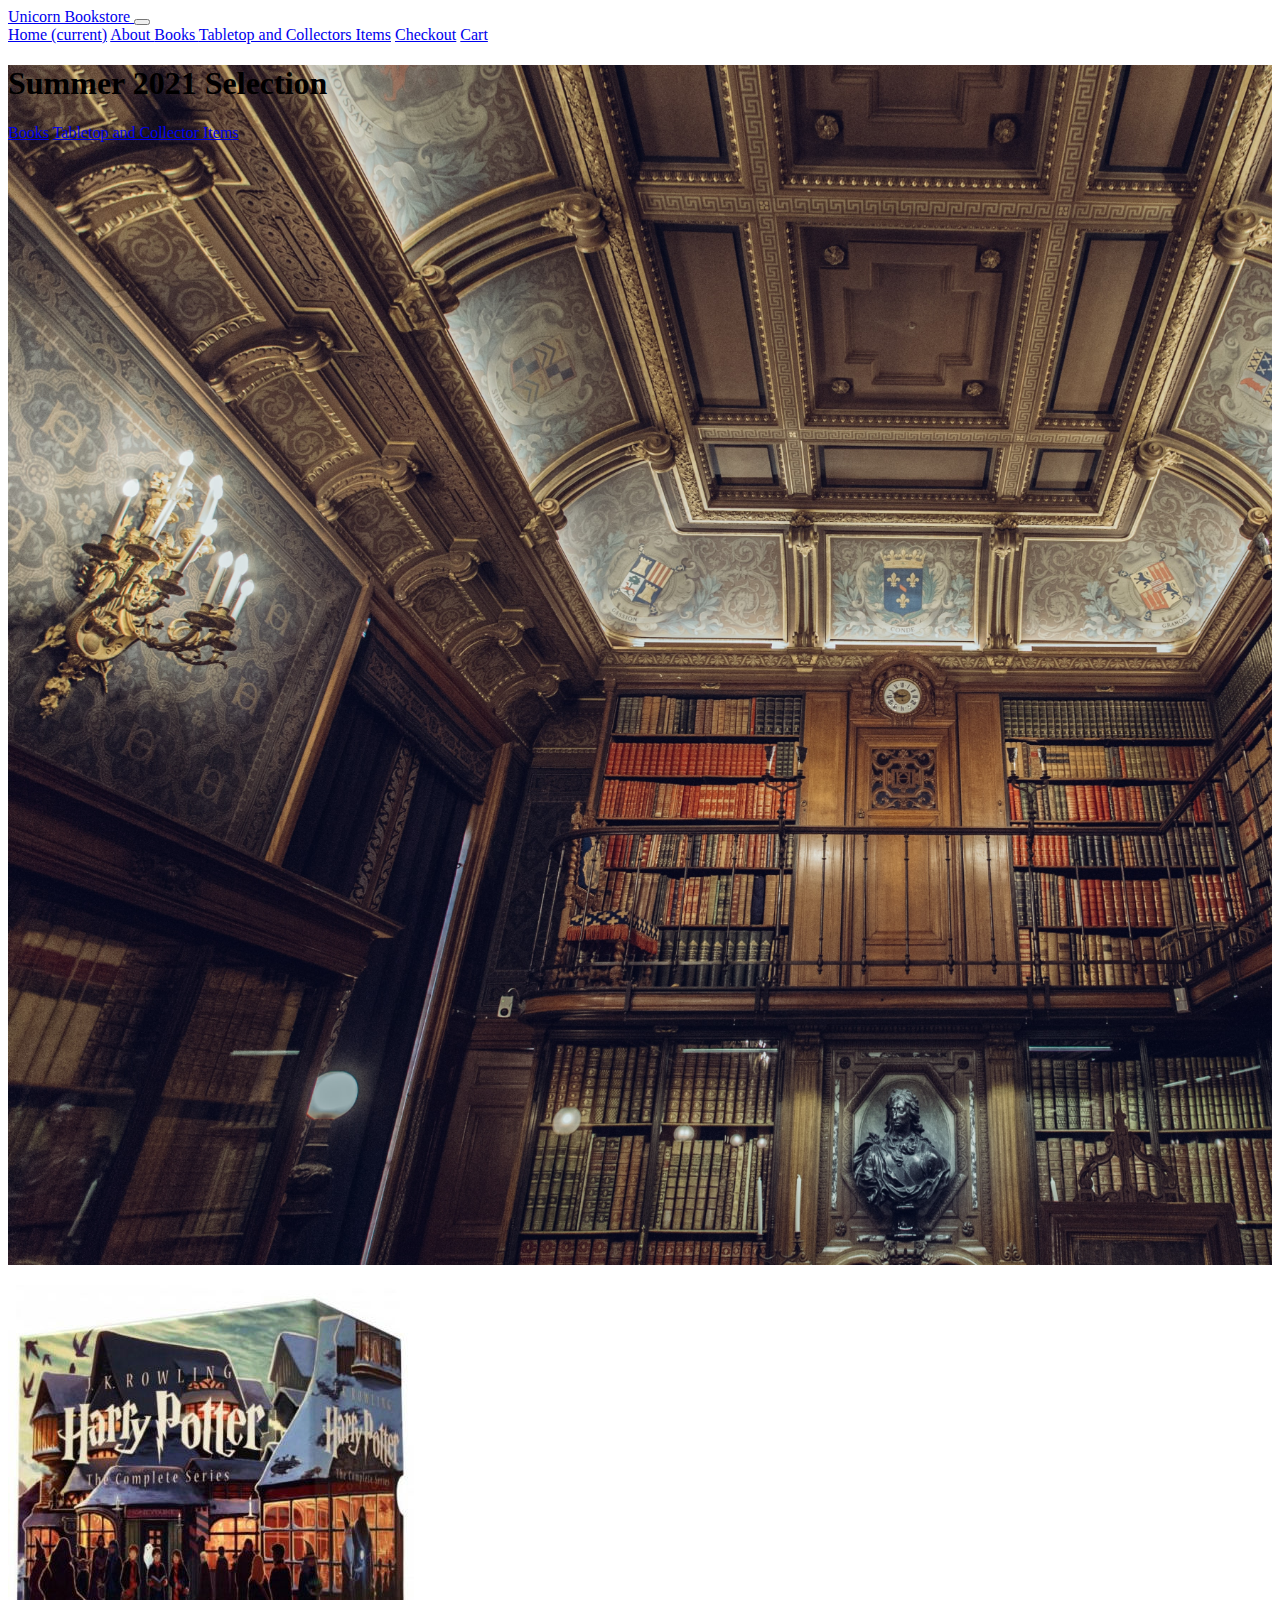
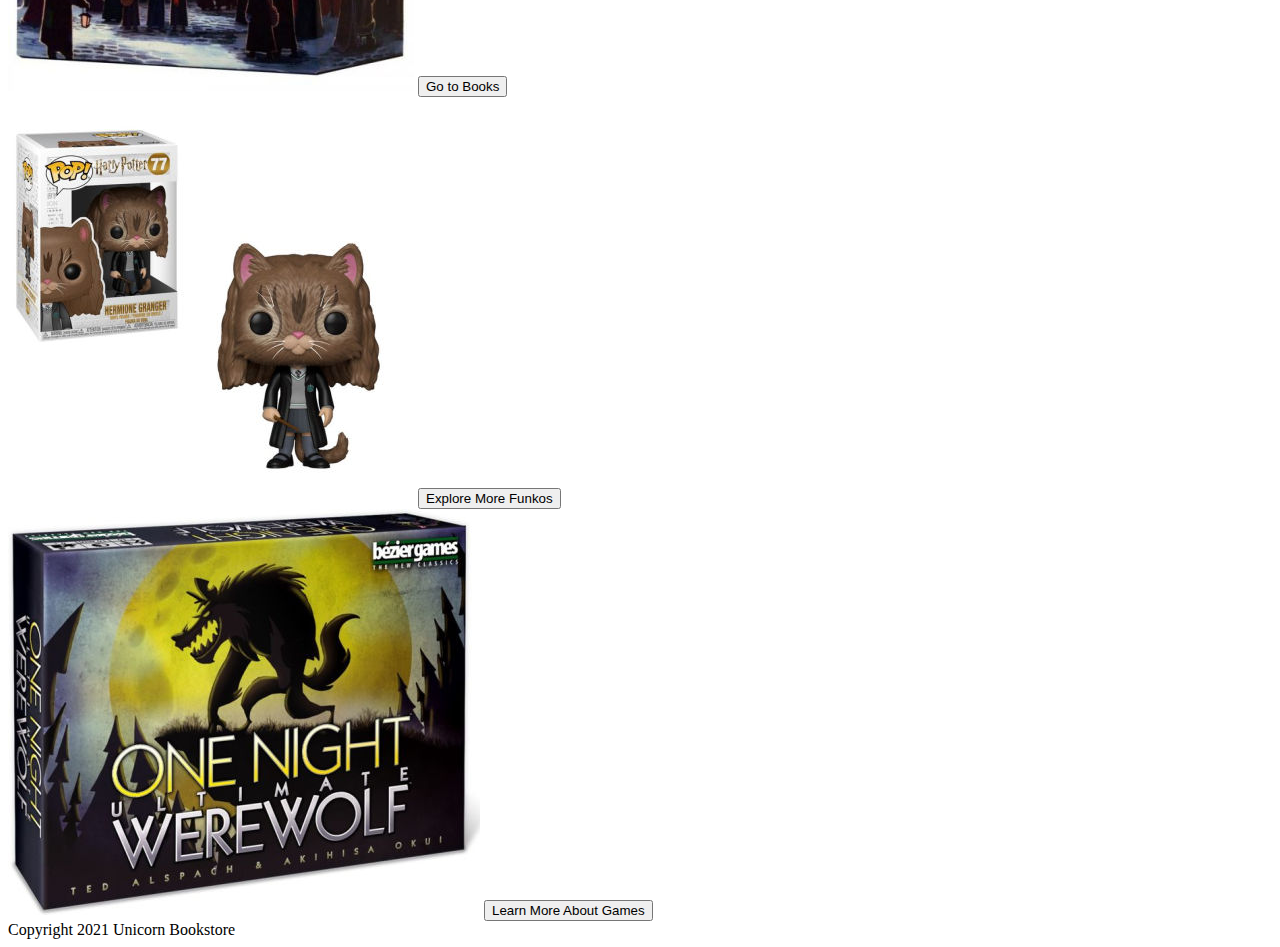
<file: index.html>
<!doctype html>
<html lang="en">
  <head>
    <!-- Required meta tags -->
    <meta charset="utf-8">
    <meta name="viewport" content="width=device-width, initial-scale=1, shrink-to-fit=no">

    <!-- Bootstrap CSS -->
    <link rel="stylesheet" href="https://cdn.jsdelivr.net/npm/bootstrap@4.6.0/dist/css/bootstrap.min.css" integrity="sha384-B0vP5xmATw1+K9KRQjQERJvTumQW0nPEzvF6L/Z6nronJ3oUOFUFpCjEUQouq2+l" crossorigin="anonymous">
    <link rel="stylesheet" href="https://pro.fontawesome.com/releases/v5.10.0/css/all.css" integrity="sha384-AYmEC3Yw5cVb3ZcuHtOA93w35dYTsvhLPVnYs9eStHfGJvOvKxVfELGroGkvsg+p" crossorigin="anonymous"/>
    <link rel= "stylesheet" href="/CSS/stylesheet.css">
    <title>Unicorn Bookstore</title>
  </head>
  <body>
    <nav class="navbar navbar-expand-lg navbar-dark bg-dark">
        <a class="navbar-brand" href="#"> Unicorn Bookstore <i class="far fa-unicorn"></i></a>
        <button class="navbar-toggler" type="button" data-toggle="collapse" data-target="#navbarNavAltMarkup" aria-controls="navbarNavAltMarkup" aria-expanded="false" aria-label="Toggle navigation">
          <span class="navbar-toggler-icon"></span>
        </button>

        <div class="collapse navbar-collapse" id="navbarNavAltMarkup">
          <div class="navbar-nav">
            <a class="nav-link active" href="#">Home <span class="sr-only">(current)</span></a>
            <a class="nav-link" href="about.html">About  </a>
            <a class="nav-link" href="books.html">Books  </a>
            <a class="nav-link" href="TabletopandCollectors.html">Tabletop and Collectors Items</a>
            <a class="nav-link" href="checkout.html">Checkout</a>
            <a class="nav-link" href="cart.html">Cart</a>
          </div>
        </div>
      </nav>

      <div class="jumbotron text-center d-flex align-items-center justify-content-center">
        <div>
            <h1 class="display-4 text-white bg-dark p-3 mb-3 d-inline-block">Summer 2021 Selection</h1>
            <div class="d-flex justify-content-center mt-5">
                <a href="books.html" class="btn btn-primary btn-lg active mr-5" role="button" aria-pressed="true">Books</a>
                <a href="TabletopandCollectors.html" class="btn btn-info btn-lg active" role="button" aria-pressed="true">Tabletop and Collector Items</a>
            </div>
        </div>
    </div>

    <div class="container d-flex justify-content-center ">
      <div id="carouselExampleSlidesOnly" class="carousel slide" data-ride="carousel">
        <div class="carousel-inner">
          <div class="carousel-item active">
            <img src="/Images/HarryPotterCollection.jpg" class="d-flex" alt="Harry Potter Special Editon Collection">
            <button type="button" class="btn btn-primary btn-lg btn-block">Go to Books</button>
          </div>
          <div class="carousel-item">
            <img src="/Images/Hermione_Funko.jpg" class="d-flex" alt="Hermione Funko Pop">
            <button type="button" class="btn btn-primary btn-lg btn-block">Explore More Funkos</button>
          </div>
          <div class="carousel-item">
            <img src="/Images/Werewolf_Boardgame.jpg" class="d-flex" alt="One Night Ultimate Werewolf">
            <button type="button" class="btn btn-primary btn-lg btn-block">Learn More About Games</button>
          </div>
        </div>
      </div>  
    </div>

    
  <div class="bg-dark text-muted text-center py-5 mt-5">
    Copyright 2021 Unicorn Bookstore <i class="far fa-unicorn"></i>
  </div>
    
    <!-- Optional JavaScript; choose one of the two! -->

    <!-- Option 1: jQuery and Bootstrap Bundle (includes Popper) -->
    <script src="https://code.jquery.com/jquery-3.5.1.slim.min.js" integrity="sha384-DfXdz2htPH0lsSSs5nCTpuj/zy4C+OGpamoFVy38MVBnE+IbbVYUew+OrCXaRkfj" crossorigin="anonymous"></script>
    <script src="https://cdn.jsdelivr.net/npm/bootstrap@4.6.0/dist/js/bootstrap.bundle.min.js" integrity="sha384-Piv4xVNRyMGpqkS2by6br4gNJ7DXjqk09RmUpJ8jgGtD7zP9yug3goQfGII0yAns" crossorigin="anonymous"></script>

    <!-- Option 2: Separate Popper and Bootstrap JS -->
    <!--
    <script src="https://code.jquery.com/jquery-3.5.1.slim.min.js" integrity="sha384-DfXdz2htPH0lsSSs5nCTpuj/zy4C+OGpamoFVy38MVBnE+IbbVYUew+OrCXaRkfj" crossorigin="anonymous"></script>
    <script src="https://cdn.jsdelivr.net/npm/popper.js@1.16.1/dist/umd/popper.min.js" integrity="sha384-9/reFTGAW83EW2RDu2S0VKaIzap3H66lZH81PoYlFhbGU+6BZp6G7niu735Sk7lN" crossorigin="anonymous"></script>
    <script src="https://cdn.jsdelivr.net/npm/bootstrap@4.6.0/dist/js/bootstrap.min.js" integrity="sha384-+YQ4JLhjyBLPDQt//I+STsc9iw4uQqACwlvpslubQzn4u2UU2UFM80nGisd026JF" crossorigin="anonymous"></script>
    -->
  </body>
</html>
</file>
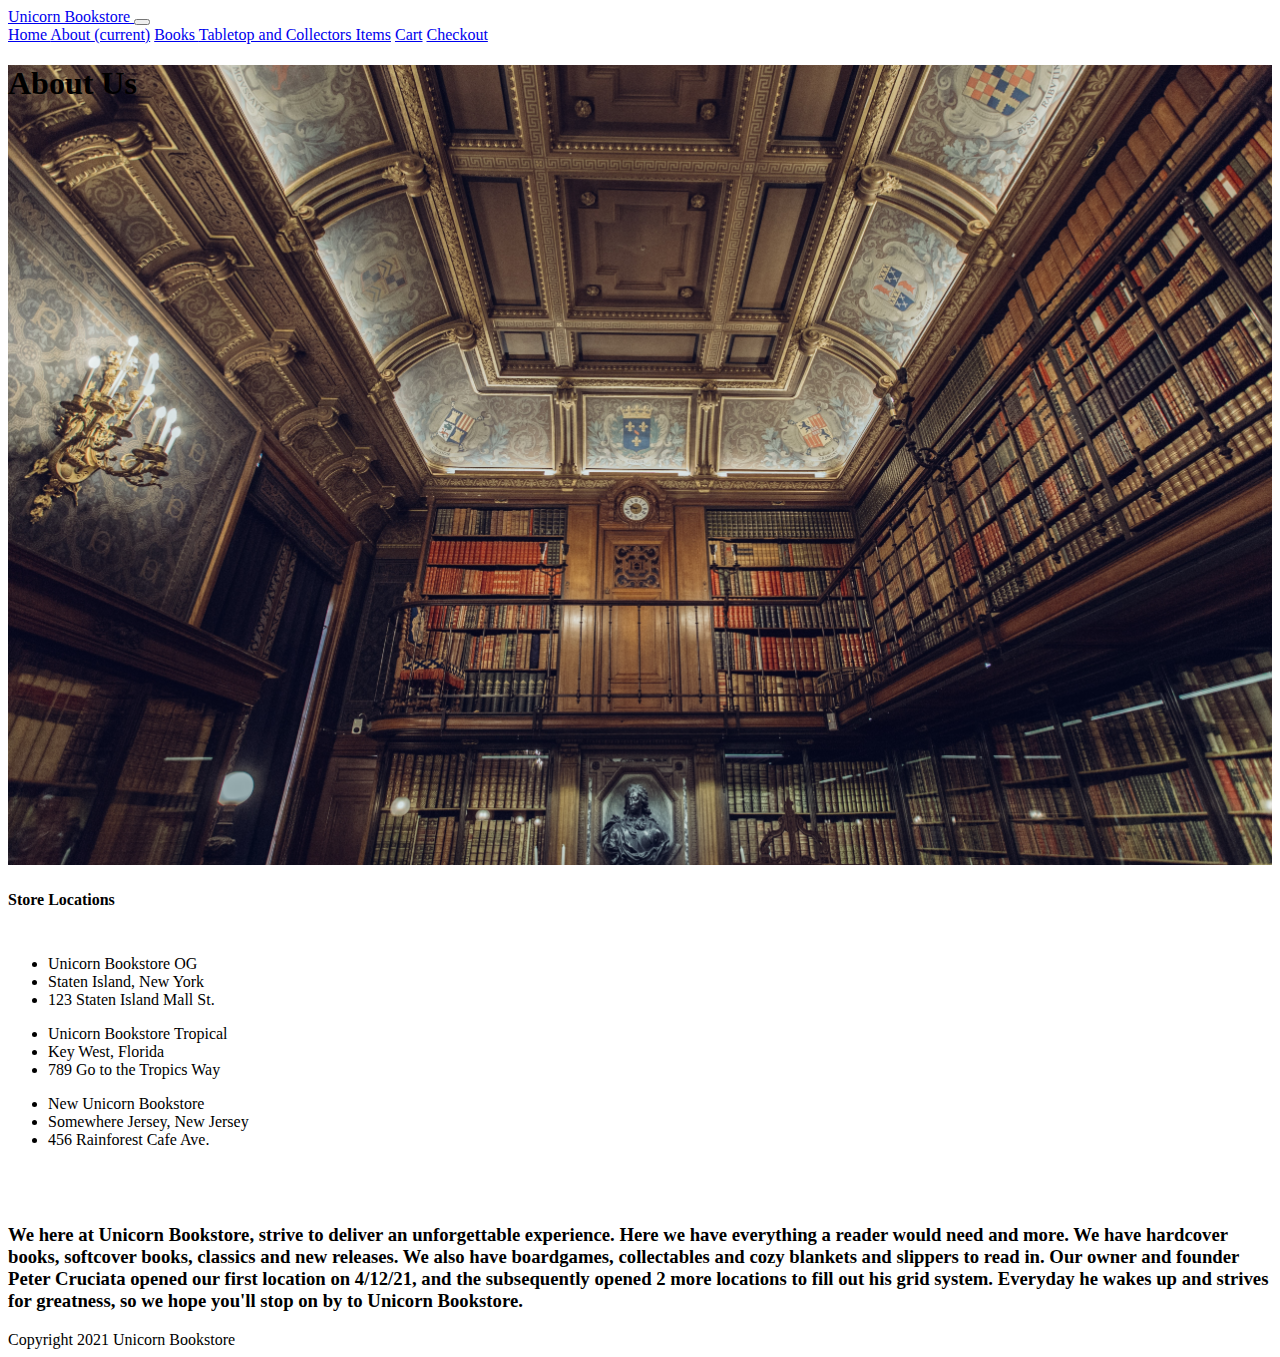
<file: about.html>
<!doctype html>
<html lang="en">
  <head>
    <!-- Required meta tags -->
    <meta charset="utf-8">
    <meta name="viewport" content="width=device-width, initial-scale=1, shrink-to-fit=no">

    <!-- Bootstrap CSS -->
    <link rel="stylesheet" href="https://cdn.jsdelivr.net/npm/bootstrap@4.6.0/dist/css/bootstrap.min.css" integrity="sha384-B0vP5xmATw1+K9KRQjQERJvTumQW0nPEzvF6L/Z6nronJ3oUOFUFpCjEUQouq2+l" crossorigin="anonymous">
    <link rel="stylesheet" href="https://cdn.jsdelivr.net/npm/bootstrap@4.6.0/dist/css/bootstrap.min.css" integrity="sha384-B0vP5xmATw1+K9KRQjQERJvTumQW0nPEzvF6L/Z6nronJ3oUOFUFpCjEUQouq2+l" crossorigin="anonymous">
    <link rel="stylesheet" href="https://pro.fontawesome.com/releases/v5.10.0/css/all.css" integrity="sha384-AYmEC3Yw5cVb3ZcuHtOA93w35dYTsvhLPVnYs9eStHfGJvOvKxVfELGroGkvsg+p" crossorigin="anonymous"/>
    <link rel= "stylesheet" href="/CSS/about.css">
    <title>About Unicorn Bookstore</title>
  </head>
  <body>
    <nav class="navbar navbar-expand-lg navbar-dark bg-dark">
        <a class="navbar-brand" href="#"> Unicorn Bookstore <i class="far fa-unicorn"></i></a>
        <button class="navbar-toggler" type="button" data-toggle="collapse" data-target="#navbarNavAltMarkup" aria-controls="navbarNavAltMarkup" aria-expanded="false" aria-label="Toggle navigation">
          <span class="navbar-toggler-icon"></span>
        </button>
        <div class="collapse navbar-collapse" id="navbarNavAltMarkup">
          <div class="navbar-nav">
            <a class="nav-link" href="index.html">Home  </a>
            <a class="nav-link active" href="#">About <span class="sr-only">(current)</span></a>
            <a class="nav-link" href="books.html">Books  </a>
            <a class="nav-link" href="TabletopandCollectors.html">Tabletop and Collectors Items</a>
            <a class="nav-link" href="cart.html">Cart</a>
            <a class="nav-link" href="checkout.html">Checkout</a>
          </div>
        </div>
      </nav>

      <div class="jumbotron text-center d-flex align-items-center justify-content-center">
        <div>
            <h1 class="display-4 text-white bg-dark p-3 mb-3">About Us</h1>
        </div>
      </div>
      
      <div class="container">
        <p class="h1 d-flex text-center justify-content-center"><b>Store Locations</b></p>
        <div class="row">
          <div class="col-lg-4">
            <div class="card" style="width: 18rem;">
              <ul class="list-group list-group-flush">
                <li class="list-group-item">Unicorn Bookstore OG</li>
                <li class="list-group-item">Staten Island, New York</li>
                <li class="list-group-item">123 Staten Island Mall St.</li>
              </ul>
            </div>
          </div>
          <div class="col-lg-4">
            <div class="card" style="width: 18rem;">
              <ul class="list-group list-group-flush">
                <li class="list-group-item">Unicorn Bookstore Tropical</li>
                <li class="list-group-item">Key West, Florida</li>
                <li class="list-group-item">789 Go to the Tropics Way</li>
              </ul>
            </div>
          </div>
          <div class="col-lg-4">
            <div class="card" style="width: 18rem;">
              <ul class="list-group list-group-flush">
                <li class="list-group-item">New Unicorn Bookstore</li>
                <li class="list-group-item">Somewhere Jersey, New Jersey</li>
                <li class="list-group-item">456 Rainforest Cafe Ave.</li>
              </ul>
            </div>
          </div>
        </div>
      </div>

      <h3 class="d-flex text-center justify-content-center bg-dark text-white">We here at Unicorn Bookstore, strive to deliver an unforgettable experience. Here we have everything a reader would need and more. We have hardcover books, softcover books, classics and new releases. We also have boardgames, collectables and cozy blankets and slippers to read in. Our owner and founder Peter Cruciata opened our first location on 4/12/21, and the subsequently opened 2 more locations to fill out his grid system. Everyday he wakes up and strives for greatness, so we hope you'll stop on by to Unicorn Bookstore.</h3>


      <div class="bg-dark text-muted text-center py-5 mt-5">
        Copyright 2021 Unicorn Bookstore <i class="far fa-unicorn"></i>
      </div>
      
    <!-- Optional JavaScript; choose one of the two! -->

    <!-- Option 1: jQuery and Bootstrap Bundle (includes Popper) -->
    <script src="https://code.jquery.com/jquery-3.5.1.slim.min.js" integrity="sha384-DfXdz2htPH0lsSSs5nCTpuj/zy4C+OGpamoFVy38MVBnE+IbbVYUew+OrCXaRkfj" crossorigin="anonymous"></script>
    <script src="https://cdn.jsdelivr.net/npm/bootstrap@4.6.0/dist/js/bootstrap.bundle.min.js" integrity="sha384-Piv4xVNRyMGpqkS2by6br4gNJ7DXjqk09RmUpJ8jgGtD7zP9yug3goQfGII0yAns" crossorigin="anonymous"></script>

    <!-- Option 2: Separate Popper and Bootstrap JS -->
    <!--
    <script src="https://code.jquery.com/jquery-3.5.1.slim.min.js" integrity="sha384-DfXdz2htPH0lsSSs5nCTpuj/zy4C+OGpamoFVy38MVBnE+IbbVYUew+OrCXaRkfj" crossorigin="anonymous"></script>
    <script src="https://cdn.jsdelivr.net/npm/popper.js@1.16.1/dist/umd/popper.min.js" integrity="sha384-9/reFTGAW83EW2RDu2S0VKaIzap3H66lZH81PoYlFhbGU+6BZp6G7niu735Sk7lN" crossorigin="anonymous"></script>
    <script src="https://cdn.jsdelivr.net/npm/bootstrap@4.6.0/dist/js/bootstrap.min.js" integrity="sha384-+YQ4JLhjyBLPDQt//I+STsc9iw4uQqACwlvpslubQzn4u2UU2UFM80nGisd026JF" crossorigin="anonymous"></script>
    -->
  </body>
</html>
</file>
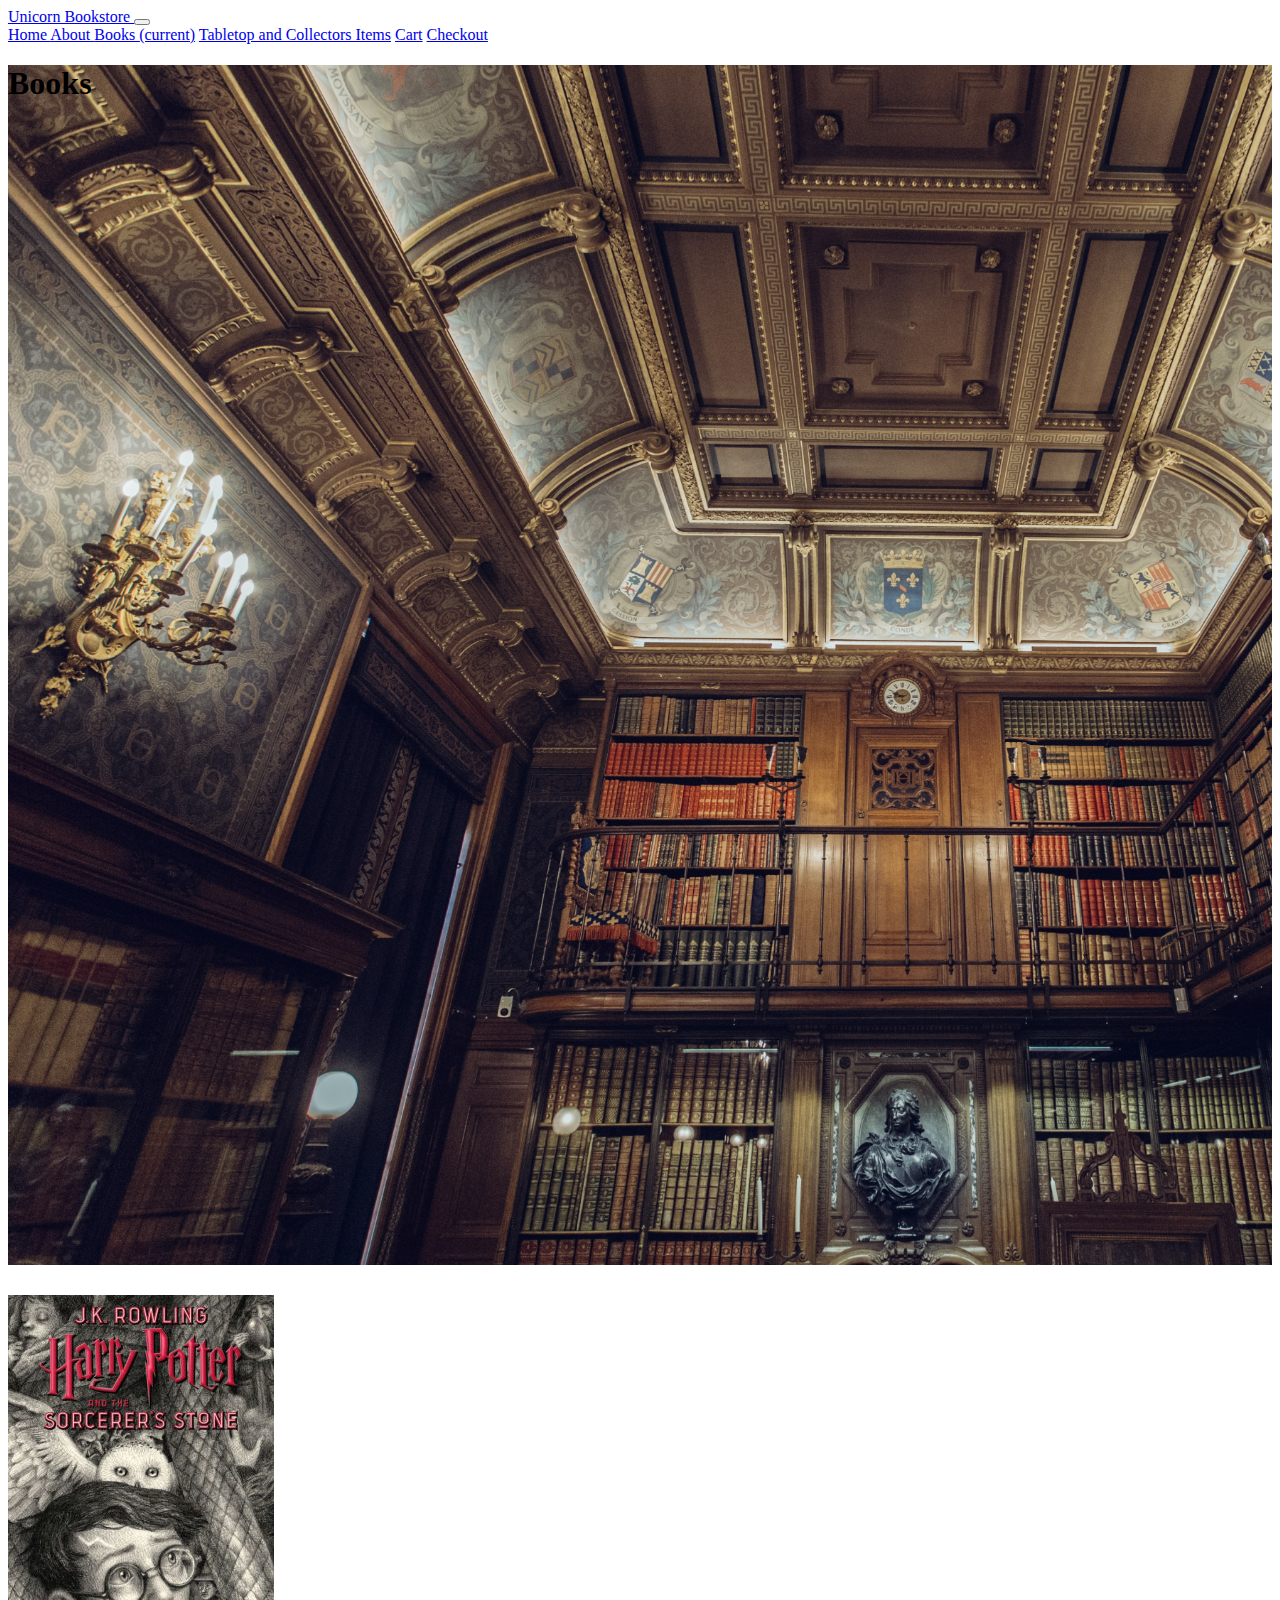
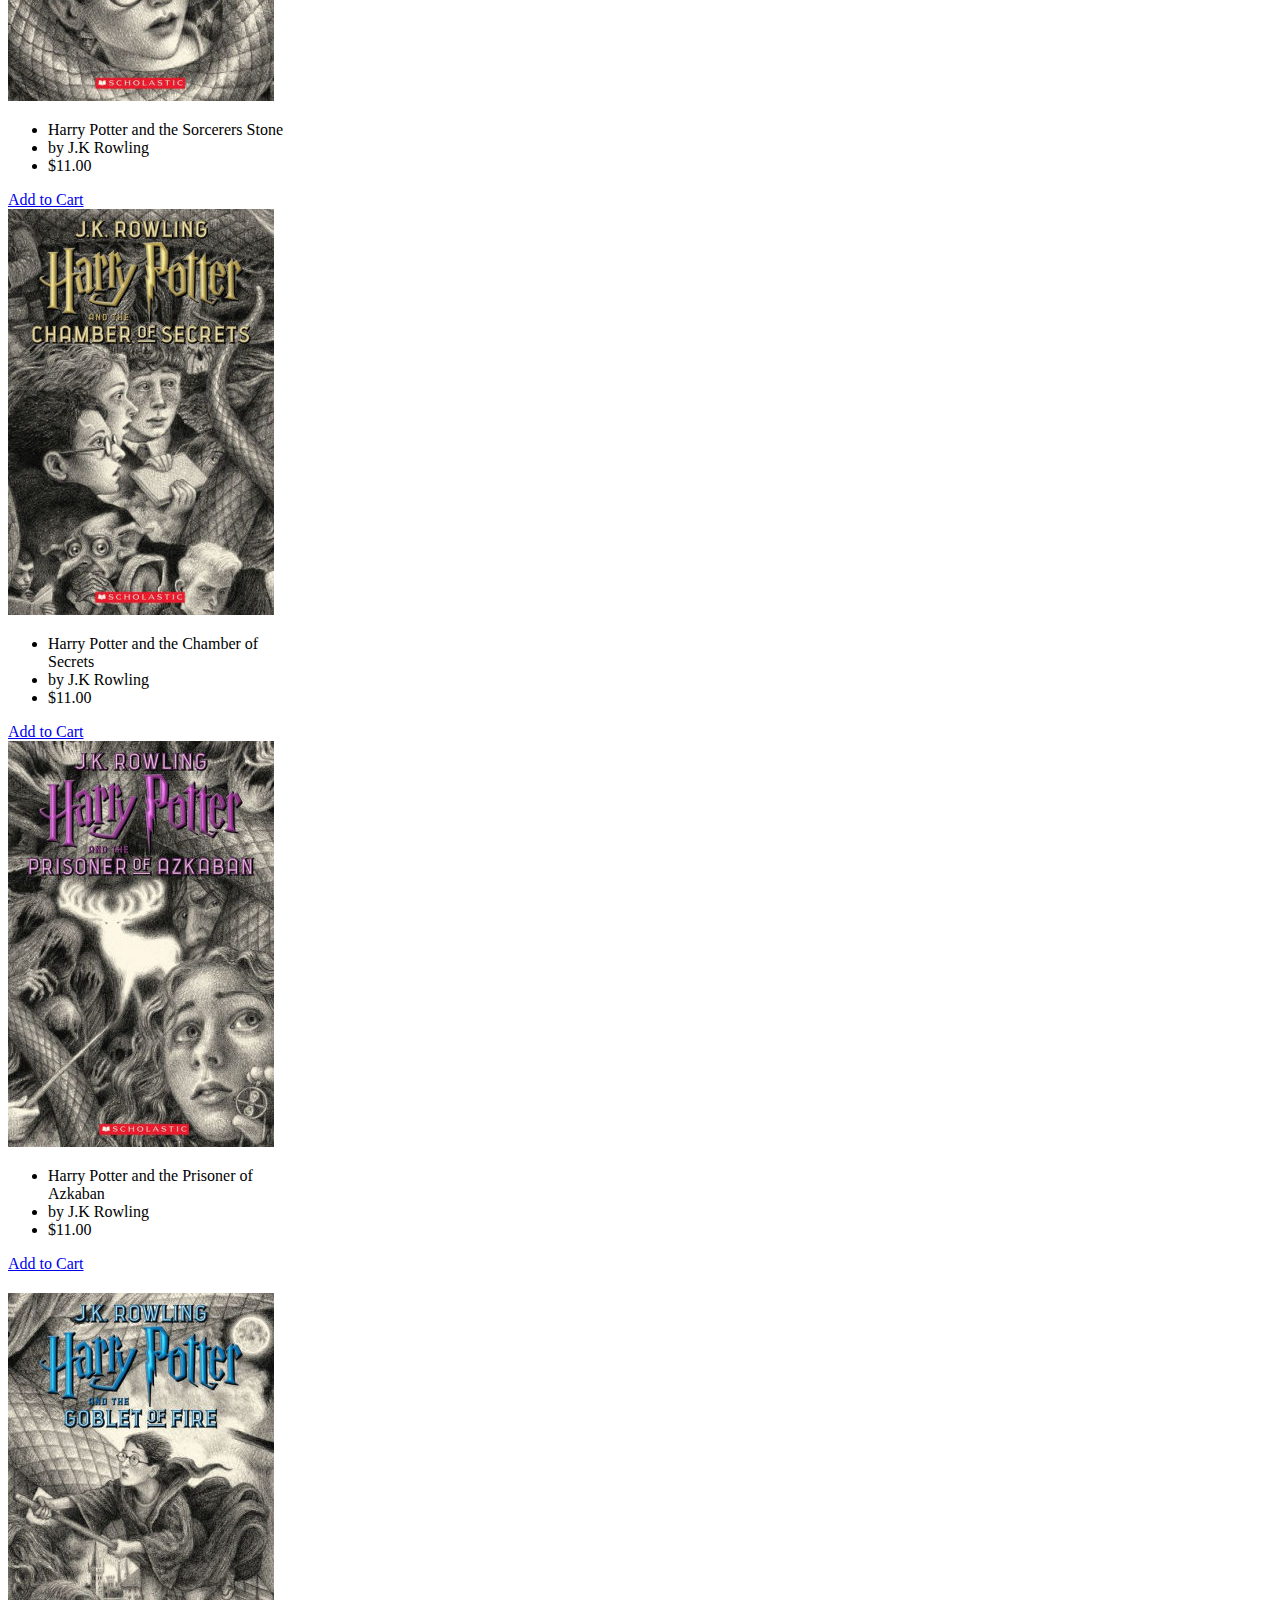
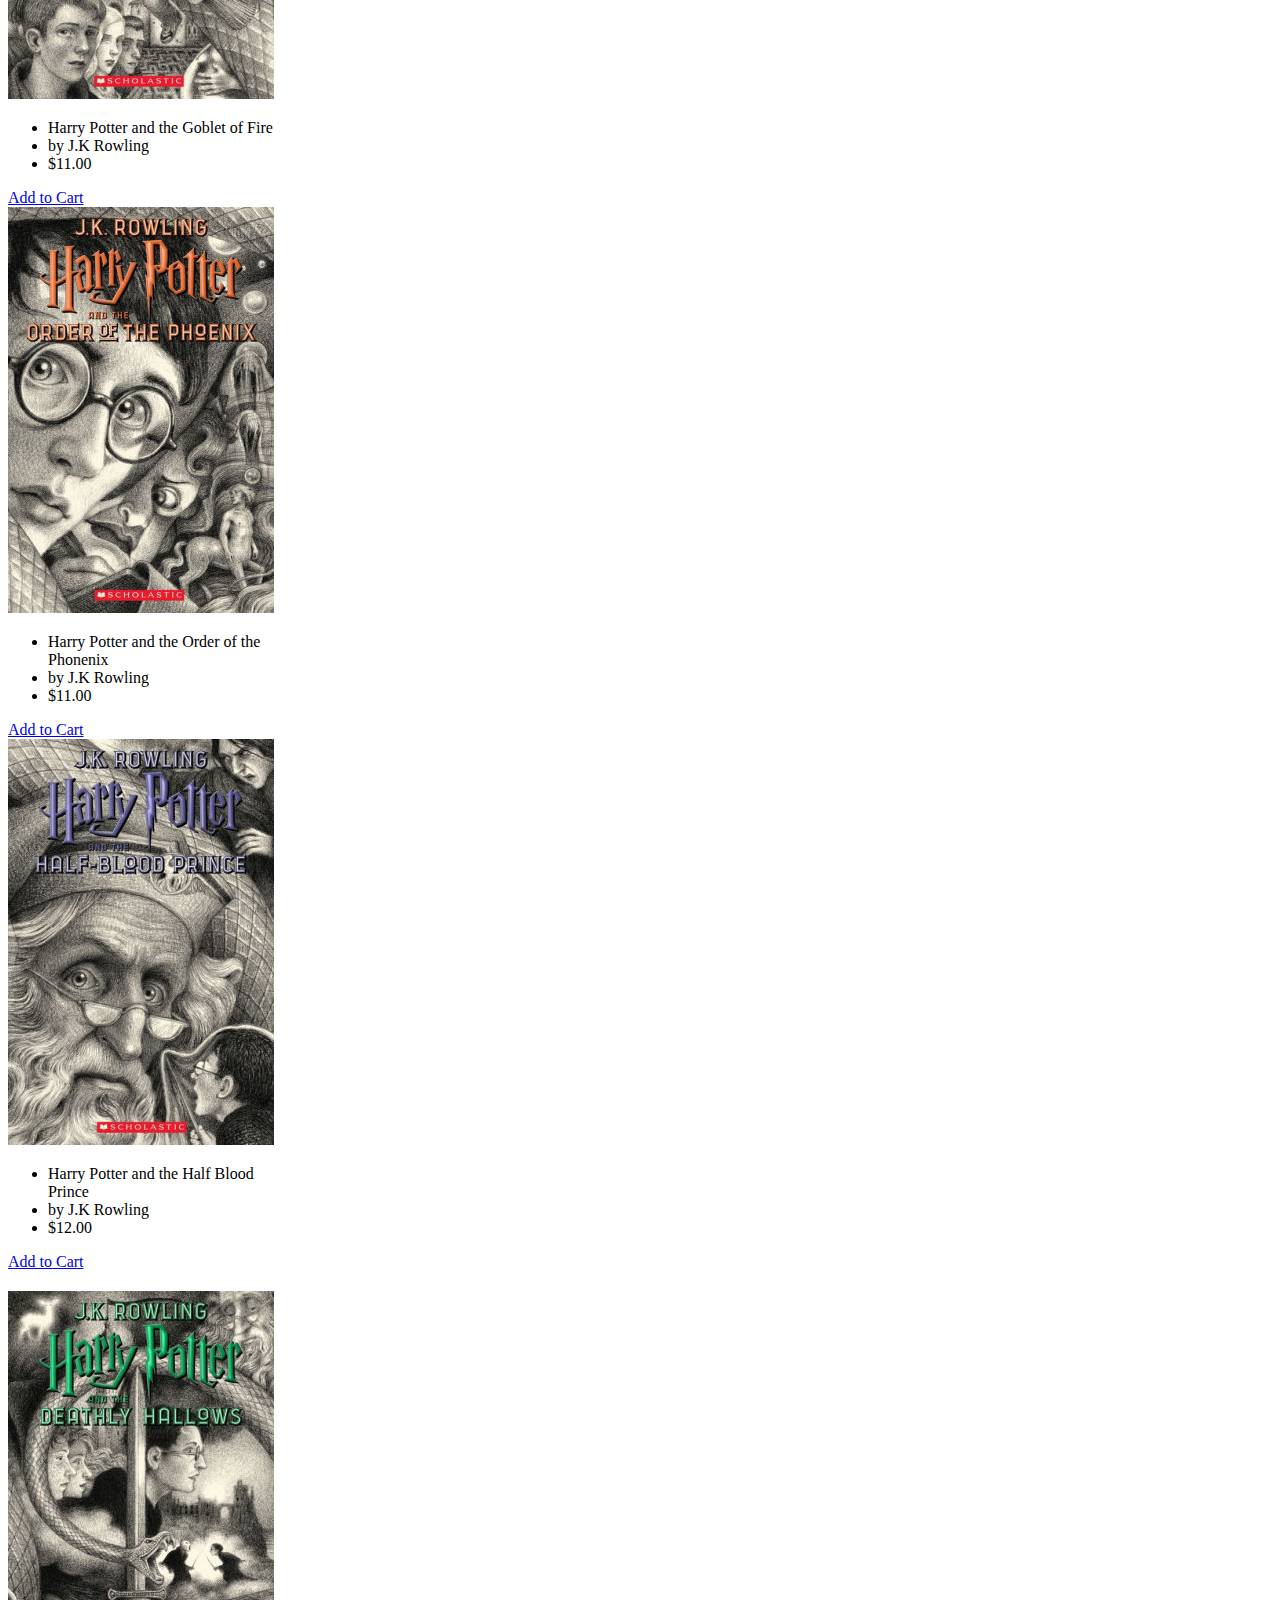
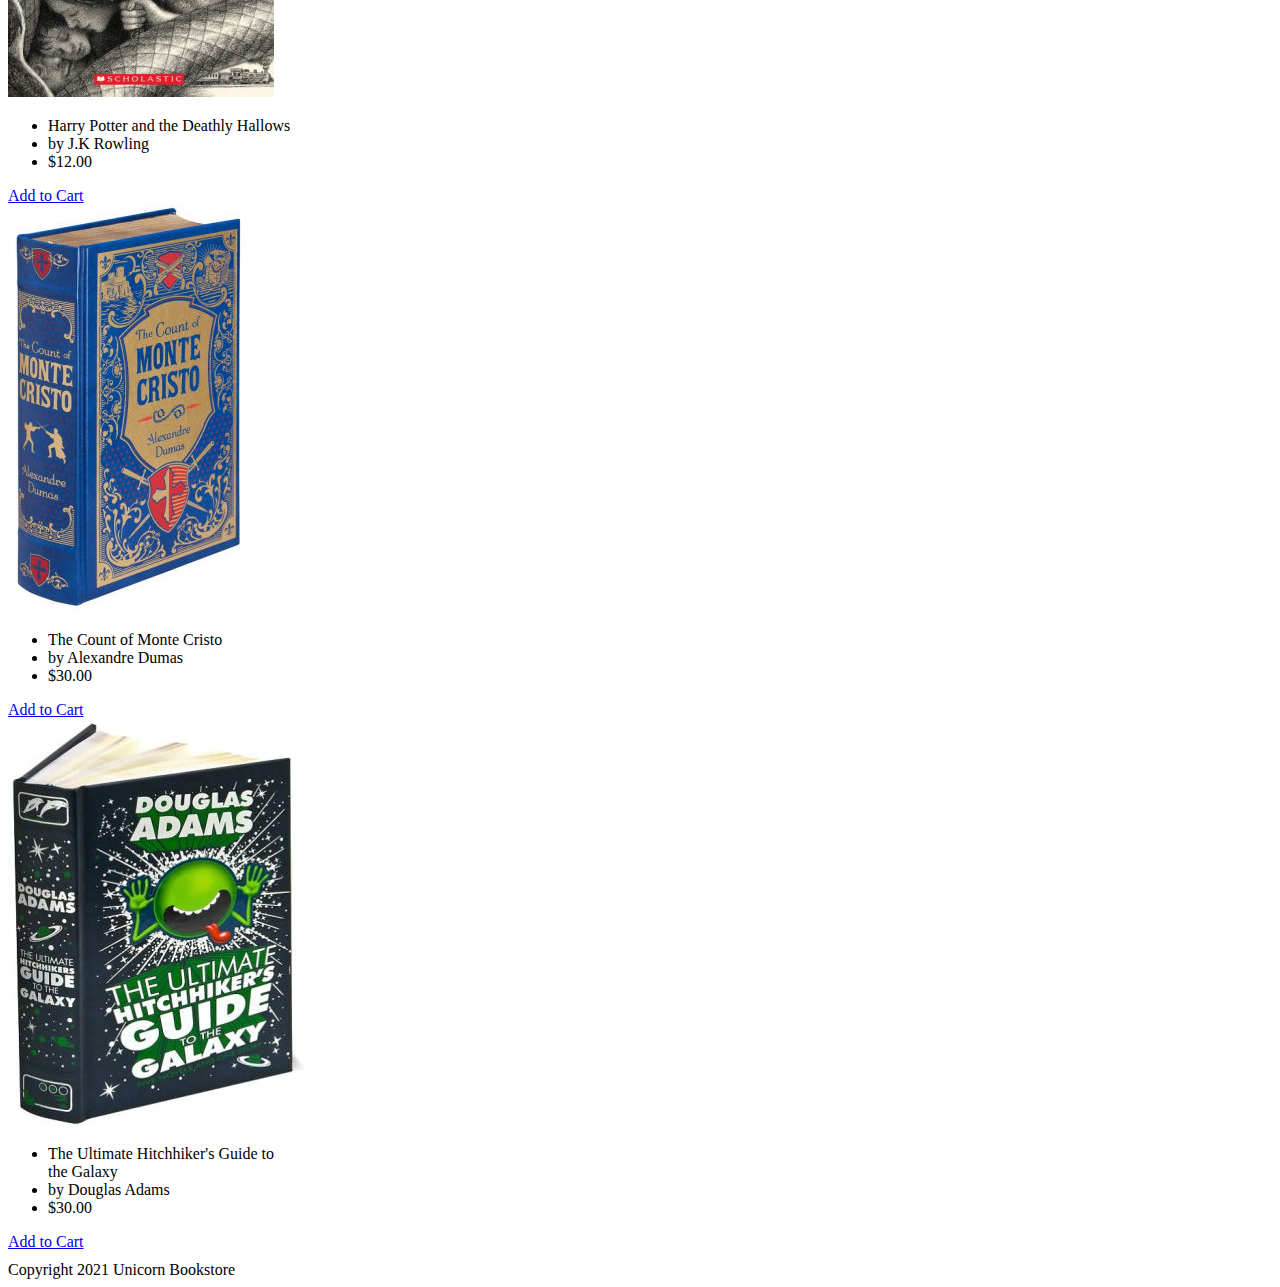
<file: books.html>
<!doctype html>
<html lang="en">
  <head>
    <!-- Required meta tags -->
    <meta charset="utf-8">
    <meta name="viewport" content="width=device-width, initial-scale=1, shrink-to-fit=no">

    <!-- Bootstrap CSS -->
    <link rel="stylesheet" href="https://cdn.jsdelivr.net/npm/bootstrap@4.6.0/dist/css/bootstrap.min.css" integrity="sha384-B0vP5xmATw1+K9KRQjQERJvTumQW0nPEzvF6L/Z6nronJ3oUOFUFpCjEUQouq2+l" crossorigin="anonymous">
    <link rel="stylesheet" href="https://pro.fontawesome.com/releases/v5.10.0/css/all.css" integrity="sha384-AYmEC3Yw5cVb3ZcuHtOA93w35dYTsvhLPVnYs9eStHfGJvOvKxVfELGroGkvsg+p" crossorigin="anonymous"/>
    <link rel= "stylesheet" href="/CSS/stylesheet.css">
    <title>Books</title>
  </head>
  <body>
    <nav class="navbar navbar-expand-lg navbar-dark bg-dark">
        <a class="navbar-brand" href="#"> Unicorn Bookstore <i class="far fa-unicorn"></i></a>
        <button class="navbar-toggler" type="button" data-toggle="collapse" data-target="#navbarNavAltMarkup" aria-controls="navbarNavAltMarkup" aria-expanded="false" aria-label="Toggle navigation">
          <span class="navbar-toggler-icon"></span>
        </button>
        <div class="collapse navbar-collapse" id="navbarNavAltMarkup">
          <div class="navbar-nav">
            <a class="nav-link" href="index.html">Home  </a>
            <a class="nav-link" href="about.html">About  </a>
            <a class="nav-link active" href="#">Books <span class="sr-only">(current)</span></a>
            <a class="nav-link" href="TabletopandCollectors.html">Tabletop and Collectors Items</a>
            <a class="nav-link" href="cart.html">Cart</a>
            <a class="nav-link" href="checkout.html">Checkout</a>
          </div>
        </div>
      </nav>

      <div class="jumbotron text-center d-flex align-items-center justify-content-center">
        <div>
            <h1 class="display-4 text-white bg-dark p-3 mb-3 d-inline-block">Books</h1>
        </div>
    </div>

      <div class="container">
        <div class="row">
            <div class="col-lg-4">
                <div class="card" style="width: 18rem;">
                    <img src="/Images/Sorcerers_Stone.jpg" class="card-img-top" alt="Harry Potter and the Sorcerers Stone">
                    <div class="card" style="width: 18rem;">
                        <ul class="list-group list-group-flush">
                          <li class="list-group-item d-flex text-center justify-content-center">Harry Potter and the Sorcerers Stone</li>
                          <li class="list-group-item d-flex text-center justify-content-center">by J.K Rowling</li>
                          <li class="list-group-item d-flex text-center justify-content-center">$11.00</li>
                        </ul>
                        <a href="#" class="btn btn-primary">Add to Cart</a>
                      </div>
                  </div>
            </div>
            <div class="col-lg-4">
                <div class="card" style="width: 18rem;">
                    <img src="/Images/Chamber.jpg" class="card-img-top" alt="Harry Potter and the Chamber of Secrets">
                    <div class="card" style="width: 18rem;">
                        <ul class="list-group list-group-flush">
                          <li class="list-group-item d-flex text-center justify-content-center">Harry Potter and the Chamber of Secrets</li>
                          <li class="list-group-item d-flex text-center justify-content-center">by J.K Rowling</li>
                          <li class="list-group-item d-flex text-center justify-content-center">$11.00</li>
                        </ul>
                        <a href="#" class="btn btn-primary">Add to Cart</a>
                      </div>
                  </div>
            </div>
            <div class="col-lg-4">
                <div class="card" style="width: 18rem;">
                    <img src="/Images/Prisoner.jpg" class="card-img-top" alt="Harry Potter and the Prisoner of Azkaban">
                    <div class="card" style="width: 18rem;">
                        <ul class="list-group list-group-flush">
                          <li class="list-group-item d-flex text-center justify-content-center">Harry Potter and the Prisoner of Azkaban</li>
                          <li class="list-group-item d-flex text-center justify-content-center">by J.K Rowling</li>
                          <li class="list-group-item d-flex text-center justify-content-center">$11.00</li>
                        </ul>
                        <a href="#" class="btn btn-primary">Add to Cart</a>
                      </div>
                  </div>
            </div>
          </div>
        <div class="row">
          <div class="col-lg-4">
            <div class="card" style="width: 18rem;">
                <img src="/Images/Goblet.jpg" class="card-img-top" alt="Harry Potter and the Goblet of Fire">
                <div class="card" style="width: 18rem;">
                    <ul class="list-group list-group-flush">
                      <li class="list-group-item d-flex text-center justify-content-center">Harry Potter and the Goblet of Fire</li>
                      <li class="list-group-item d-flex text-center justify-content-center">by J.K Rowling</li>
                      <li class="list-group-item d-flex text-center justify-content-center">$11.00</li>
                    </ul>
                    <a href="#" class="btn btn-primary">Add to Cart</a>
                  </div>
              </div>
          </div>
          <div class="col-lg-4">
            <div class="card" style="width: 18rem;">
                <img src="/Images/Order.jpg" class="card-img-top" alt="Harry Potter and the Order of the Phonenix">
                <div class="card" style="width: 18rem;">
                    <ul class="list-group list-group-flush">
                      <li class="list-group-item d-flex text-center justify-content-center">Harry Potter and the Order of the Phonenix</li>
                      <li class="list-group-item d-flex text-center justify-content-center">by J.K Rowling</li>
                      <li class="list-group-item d-flex text-center justify-content-center">$11.00</li>
                    </ul>
                    <a href="#" class="btn btn-primary">Add to Cart</a>
                  </div>
              </div>
          </div>
          <div class="col-lg-4">
            <div class="card" style="width: 18rem;">
                <img src="/Images/Half_Blood.jpg" class="card-img-top" alt="Harry Potter and the Half Blood Prince">
                <div class="card" style="width: 18rem;">
                    <ul class="list-group list-group-flush">
                      <li class="list-group-item d-flex text-center justify-content-center">Harry Potter and the Half Blood Prince</li>
                      <li class="list-group-item d-flex text-center justify-content-center">by J.K Rowling</li>
                      <li class="list-group-item d-flex text-center justify-content-center">$12.00</li>
                    </ul>
                    <a href="#" class="btn btn-primary">Add to Cart</a>
                  </div>
              </div>
          </div>
        </div>
        <div class="row">
            <div class="col-lg-4">
                <div class="card" style="width: 18rem;">
                    <img src="/Images/Deathly_Hallows.jpg" class="card-img-top" alt="Harry Potter and the Deathly Hallows">
                    <div class="card" style="width: 18rem;">
                        <ul class="list-group list-group-flush">
                          <li class="list-group-item d-flex text-center justify-content-center">Harry Potter and the Deathly Hallows</li>
                          <li class="list-group-item d-flex text-center justify-content-center">by J.K Rowling</li>
                          <li class="list-group-item d-flex text-center justify-content-center">$12.00</li>
                        </ul>
                        <a href="#" class="btn btn-primary">Add to Cart</a>
                      </div>
                  </div>
            </div>
            <div class="col-lg-4">
                <div class="card" style="width: 18rem;">
                    <img src="/Images/Count.jpg" class="card-img-top" alt="Count of Monte Cristo">
                    <div class="card" style="width: 18rem;">
                        <ul class="list-group list-group-flush">
                          <li class="list-group-item d-flex text-center justify-content-center">The Count of Monte Cristo</li>
                          <li class="list-group-item d-flex text-center justify-content-center">by Alexandre Dumas</li>
                          <li class="list-group-item d-flex text-center justify-content-center">$30.00</li>
                        </ul>
                        <a href="#" class="btn btn-primary">Add to Cart</a>
                      </div>
                  </div>
            </div>
            <div class="col-lg-4">
                <div class="card" style="width: 18rem;">
                    <img src="/Images/Hitchhikers.jpg" class="card-img-top" alt="The Ultimate Hitchhiker's Guide to the Galaxy">
                    <div class="card" style="width: 18rem;">
                        <ul class="list-group list-group-flush">
                          <li class="list-group-item d-flex text-center justify-content-center">The Ultimate Hitchhiker's Guide to the Galaxy</li>
                          <li class="list-group-item d-flex text-center justify-content-center">by Douglas Adams</li>
                          <li class="list-group-item d-flex text-center justify-content-center">$30.00</li>
                        </ul>
                        <a href="#" class="btn btn-primary">Add to Cart</a>
                      </div>
                  </div>
            </div>
        </div>
      </div>

      <div class="bg-dark text-muted text-center py-5 mt-5">
        Copyright 2021 Unicorn Bookstore <i class="far fa-unicorn"></i>
      </div>

    <!-- Optional JavaScript; choose one of the two! -->

    <!-- Option 1: jQuery and Bootstrap Bundle (includes Popper) -->
    <script src="https://code.jquery.com/jquery-3.5.1.slim.min.js" integrity="sha384-DfXdz2htPH0lsSSs5nCTpuj/zy4C+OGpamoFVy38MVBnE+IbbVYUew+OrCXaRkfj" crossorigin="anonymous"></script>
    <script src="https://cdn.jsdelivr.net/npm/bootstrap@4.6.0/dist/js/bootstrap.bundle.min.js" integrity="sha384-Piv4xVNRyMGpqkS2by6br4gNJ7DXjqk09RmUpJ8jgGtD7zP9yug3goQfGII0yAns" crossorigin="anonymous"></script>

    <!-- Option 2: Separate Popper and Bootstrap JS -->
    <!--
    <script src="https://code.jquery.com/jquery-3.5.1.slim.min.js" integrity="sha384-DfXdz2htPH0lsSSs5nCTpuj/zy4C+OGpamoFVy38MVBnE+IbbVYUew+OrCXaRkfj" crossorigin="anonymous"></script>
    <script src="https://cdn.jsdelivr.net/npm/popper.js@1.16.1/dist/umd/popper.min.js" integrity="sha384-9/reFTGAW83EW2RDu2S0VKaIzap3H66lZH81PoYlFhbGU+6BZp6G7niu735Sk7lN" crossorigin="anonymous"></script>
    <script src="https://cdn.jsdelivr.net/npm/bootstrap@4.6.0/dist/js/bootstrap.min.js" integrity="sha384-+YQ4JLhjyBLPDQt//I+STsc9iw4uQqACwlvpslubQzn4u2UU2UFM80nGisd026JF" crossorigin="anonymous"></script>
    -->
  </body>
</html>
</file>
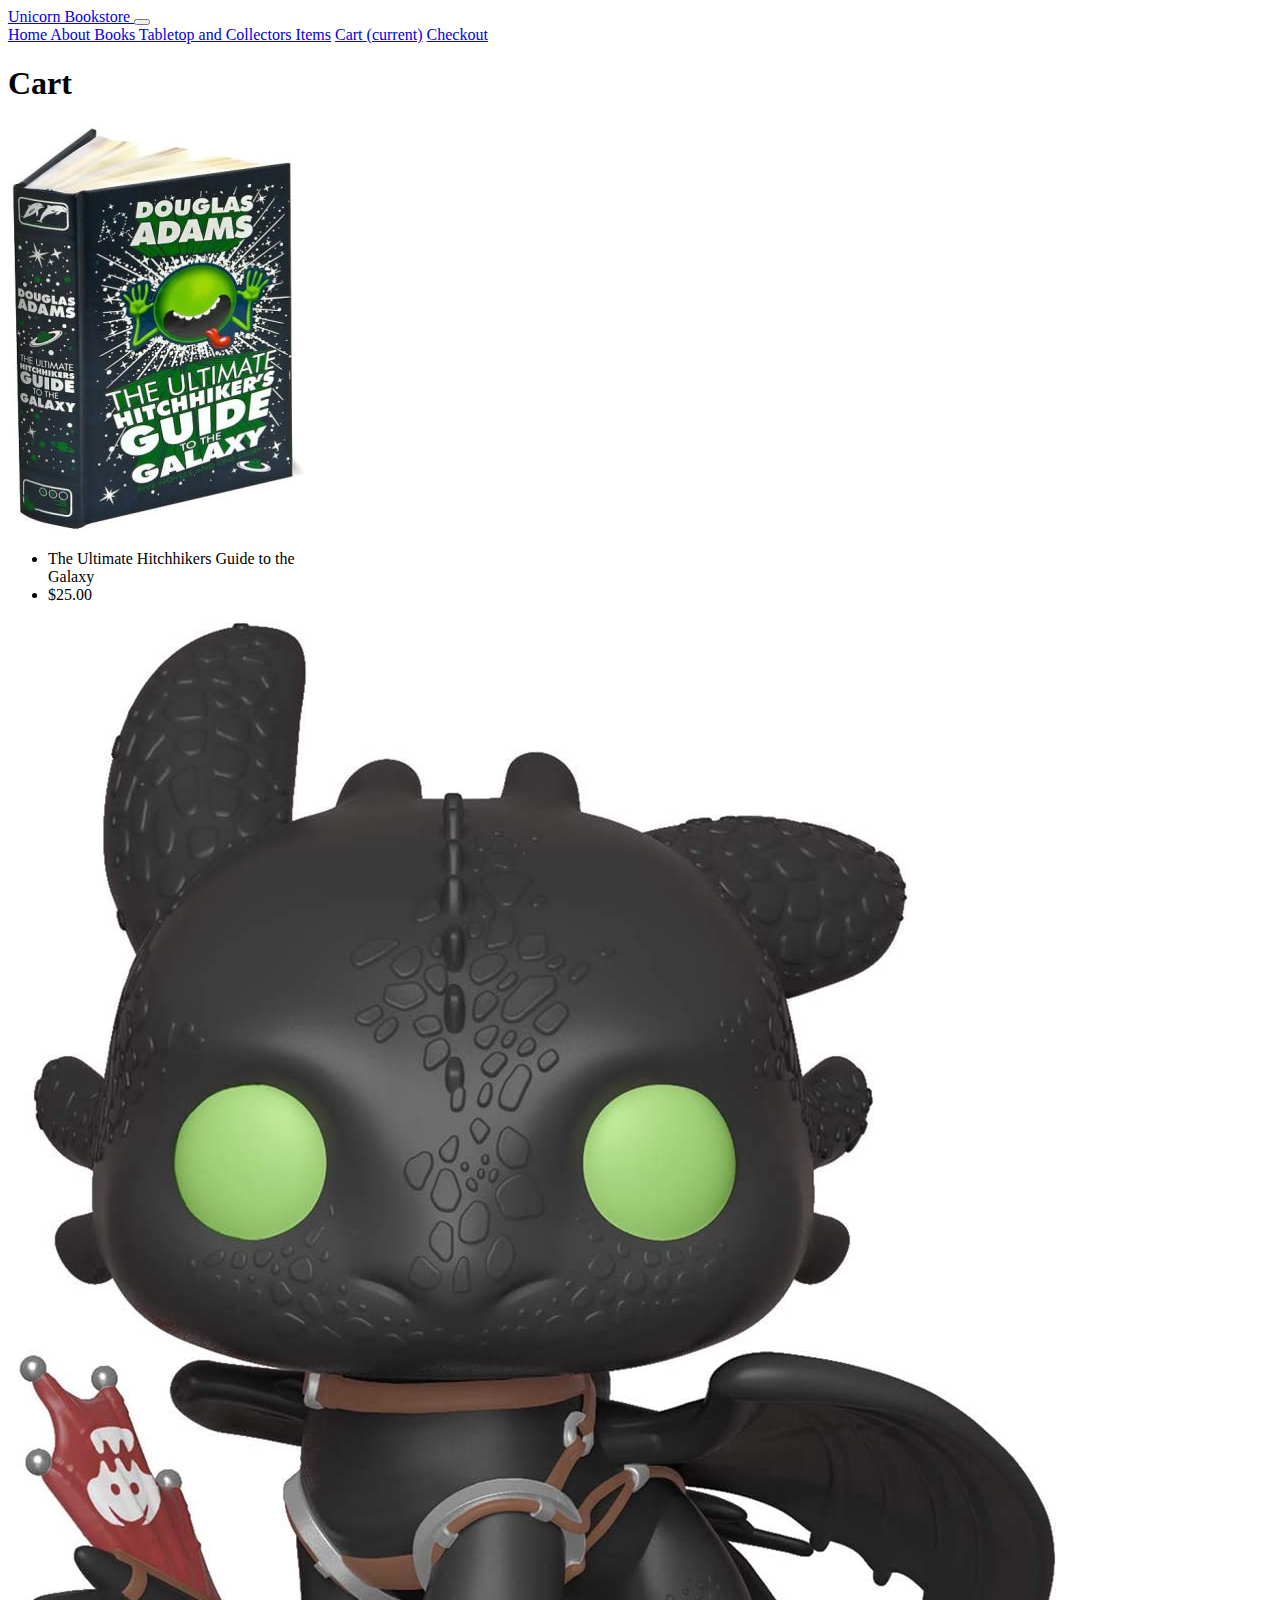
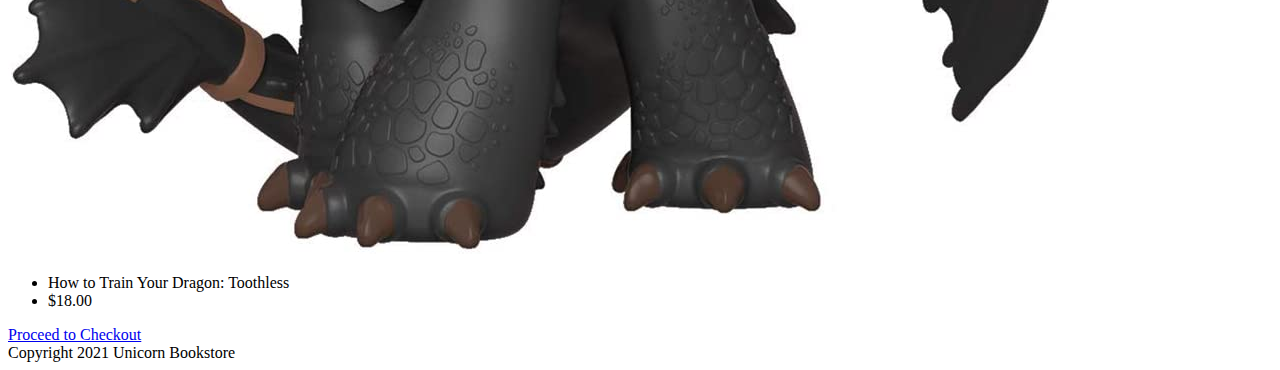
<file: cart.html>
<!doctype html>
<html lang="en">
  <head>
    <!-- Required meta tags -->
    <meta charset="utf-8">
    <meta name="viewport" content="width=device-width, initial-scale=1, shrink-to-fit=no">

    <!-- Bootstrap CSS -->
    <link rel="stylesheet" href="https://cdn.jsdelivr.net/npm/bootstrap@4.6.0/dist/css/bootstrap.min.css" integrity="sha384-B0vP5xmATw1+K9KRQjQERJvTumQW0nPEzvF6L/Z6nronJ3oUOFUFpCjEUQouq2+l" crossorigin="anonymous">
    <link rel="stylesheet" href="https://pro.fontawesome.com/releases/v5.10.0/css/all.css" integrity="sha384-AYmEC3Yw5cVb3ZcuHtOA93w35dYTsvhLPVnYs9eStHfGJvOvKxVfELGroGkvsg+p" crossorigin="anonymous"/>
    <title>Cart</title>
  </head>
  <body>
    <nav class="navbar navbar-expand-lg navbar-dark bg-dark">
        <a class="navbar-brand" href="#"> Unicorn Bookstore <i class="far fa-unicorn"></i></a>
        <button class="navbar-toggler" type="button" data-toggle="collapse" data-target="#navbarNavAltMarkup" aria-controls="navbarNavAltMarkup" aria-expanded="false" aria-label="Toggle navigation">
          <span class="navbar-toggler-icon"></span>
        </button>
        <div class="collapse navbar-collapse" id="navbarNavAltMarkup">
          <div class="navbar-nav">
            <a class="nav-link" href="index.html">Home  </a>
            <a class="nav-link" href="about.html">About  </a>
            <a class="nav-link" href="books.html">Books  </a>
            <a class="nav-link" href="TabletopandCollectors.html">Tabletop and Collectors Items</a>
            <a class="nav-link active" href="#">Cart <span class="sr-only">(current)</span></a>
            <a class="nav-link" href="checkout.html">Checkout</a>
          </div>
        </div>
      </nav>

      <h1><span class="badge badge-secondary d-flex text-center justify-content-center"> Cart</span></h1>

      <div class="container">
        <div class="row">
          <div class="col">
            <div class="card" style="width: 18rem;">
                <img src="/Images/Hitchhikers.jpg" class="card-img-top" alt="The Ultimate Hitchhikers Guide to the Galaxy">
              </div>
          </div>
          <div class="col">
            <div class="card" style="width: 18rem;">
                <ul class="list-group list-group-flush">
                  <li class="list-group-item">The Ultimate Hitchhikers Guide to the Galaxy</li>
                  <li class="list-group-item">$25.00</li>
                </ul>
              </div>
          </div>
        </div>
        </div>

      <div class="container">
        <div class="row">
            <div class="col">
              <div class="card" style="width: 18rem;">
                  <img src="/Images/Toothless.jpg" class="card-img-top" alt="How to Train Your Dragon: Toothless">
                </div>
            </div>
            <div class="col">
              <div class="card" style="width: 18rem;">
                  <ul class="list-group list-group-flush">
                    <li class="list-group-item">How to Train Your Dragon: Toothless</li>
                    <li class="list-group-item">$18.00</li>
                  </ul>
                </div>
            </div>
          </div>
          </div>

          <a class="btn btn-primary d-flex text-center justify-content-center" href="checkout.html" role="button">Proceed to Checkout</a>
     
      <div class="bg-dark text-muted text-center py-5 mt-5">
        Copyright 2021 Unicorn Bookstore <i class="far fa-unicorn"></i>
      </div>

    <!-- Optional JavaScript; choose one of the two! -->

    <!-- Option 1: jQuery and Bootstrap Bundle (includes Popper) -->
    <script src="https://code.jquery.com/jquery-3.5.1.slim.min.js" integrity="sha384-DfXdz2htPH0lsSSs5nCTpuj/zy4C+OGpamoFVy38MVBnE+IbbVYUew+OrCXaRkfj" crossorigin="anonymous"></script>
    <script src="https://cdn.jsdelivr.net/npm/bootstrap@4.6.0/dist/js/bootstrap.bundle.min.js" integrity="sha384-Piv4xVNRyMGpqkS2by6br4gNJ7DXjqk09RmUpJ8jgGtD7zP9yug3goQfGII0yAns" crossorigin="anonymous"></script>

    <!-- Option 2: Separate Popper and Bootstrap JS -->
    <!--
    <script src="https://code.jquery.com/jquery-3.5.1.slim.min.js" integrity="sha384-DfXdz2htPH0lsSSs5nCTpuj/zy4C+OGpamoFVy38MVBnE+IbbVYUew+OrCXaRkfj" crossorigin="anonymous"></script>
    <script src="https://cdn.jsdelivr.net/npm/popper.js@1.16.1/dist/umd/popper.min.js" integrity="sha384-9/reFTGAW83EW2RDu2S0VKaIzap3H66lZH81PoYlFhbGU+6BZp6G7niu735Sk7lN" crossorigin="anonymous"></script>
    <script src="https://cdn.jsdelivr.net/npm/bootstrap@4.6.0/dist/js/bootstrap.min.js" integrity="sha384-+YQ4JLhjyBLPDQt//I+STsc9iw4uQqACwlvpslubQzn4u2UU2UFM80nGisd026JF" crossorigin="anonymous"></script>
    -->
  </body>
</html>
</file>
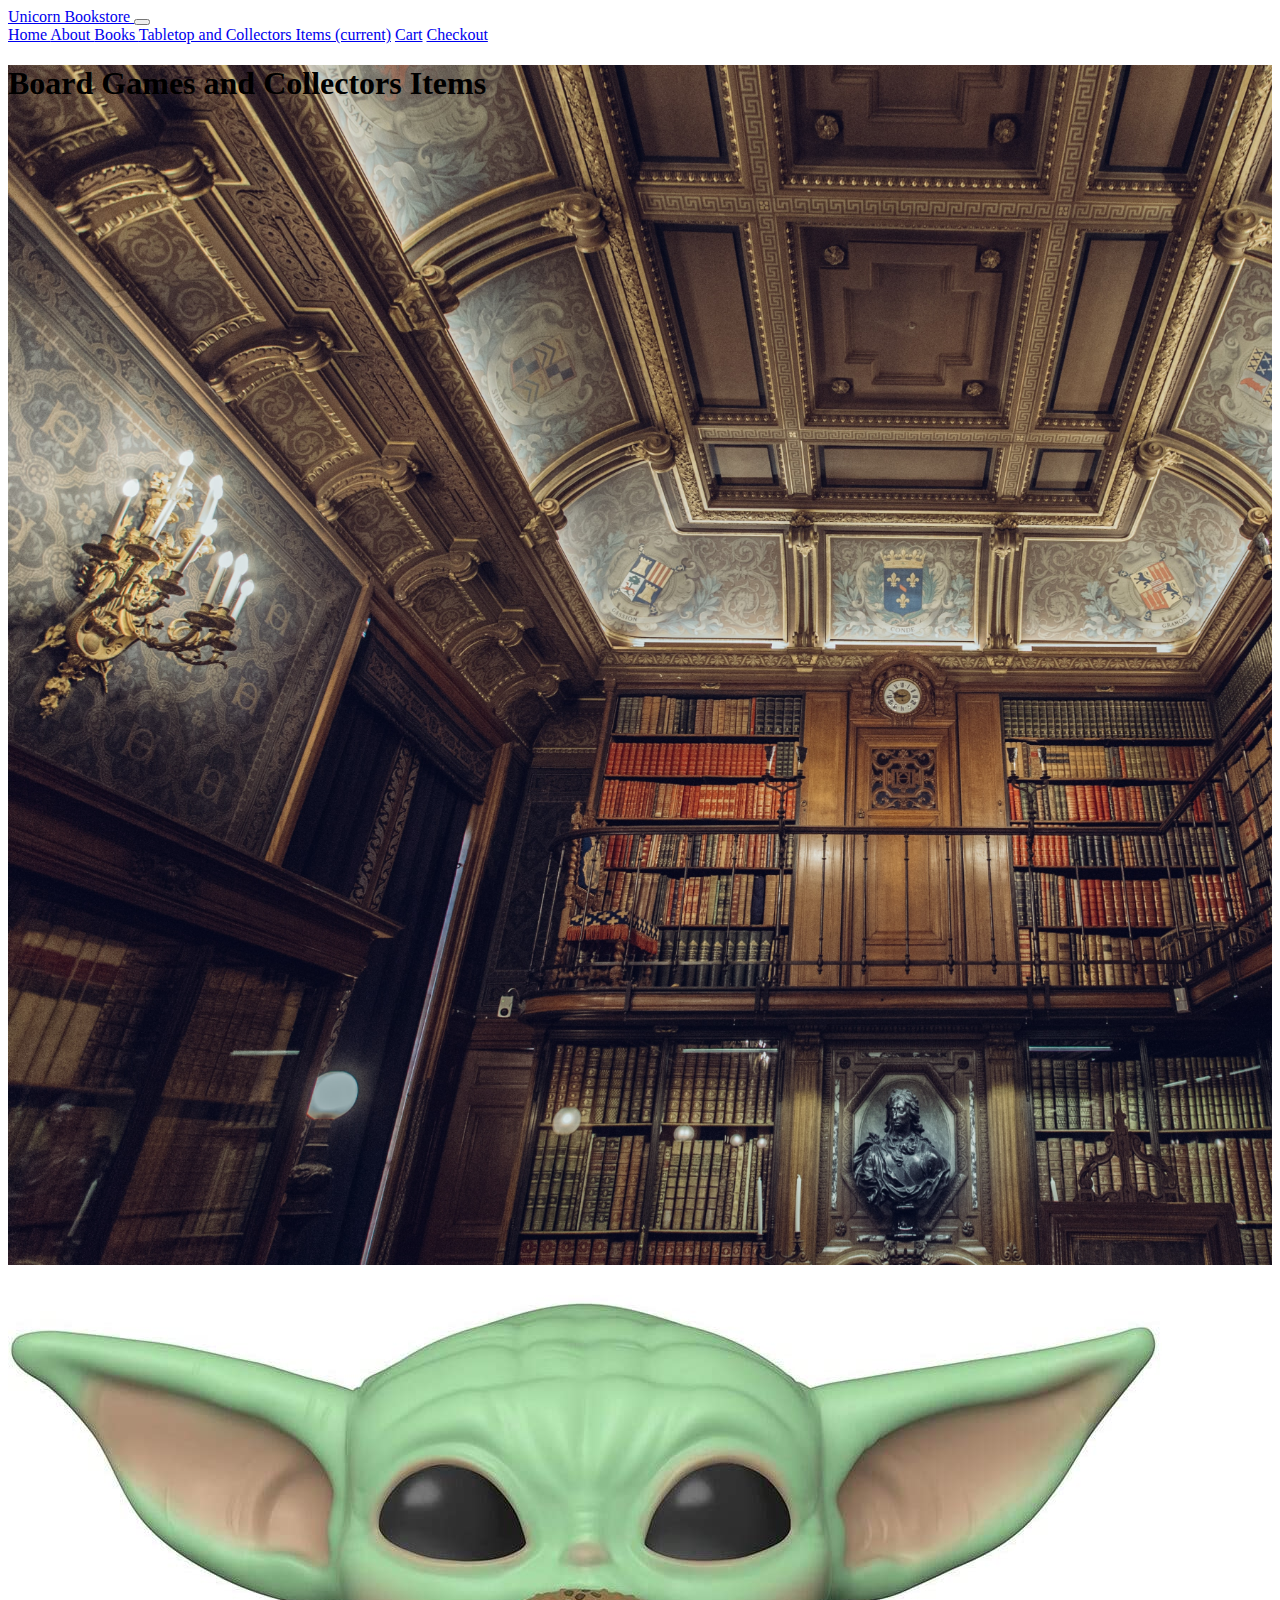
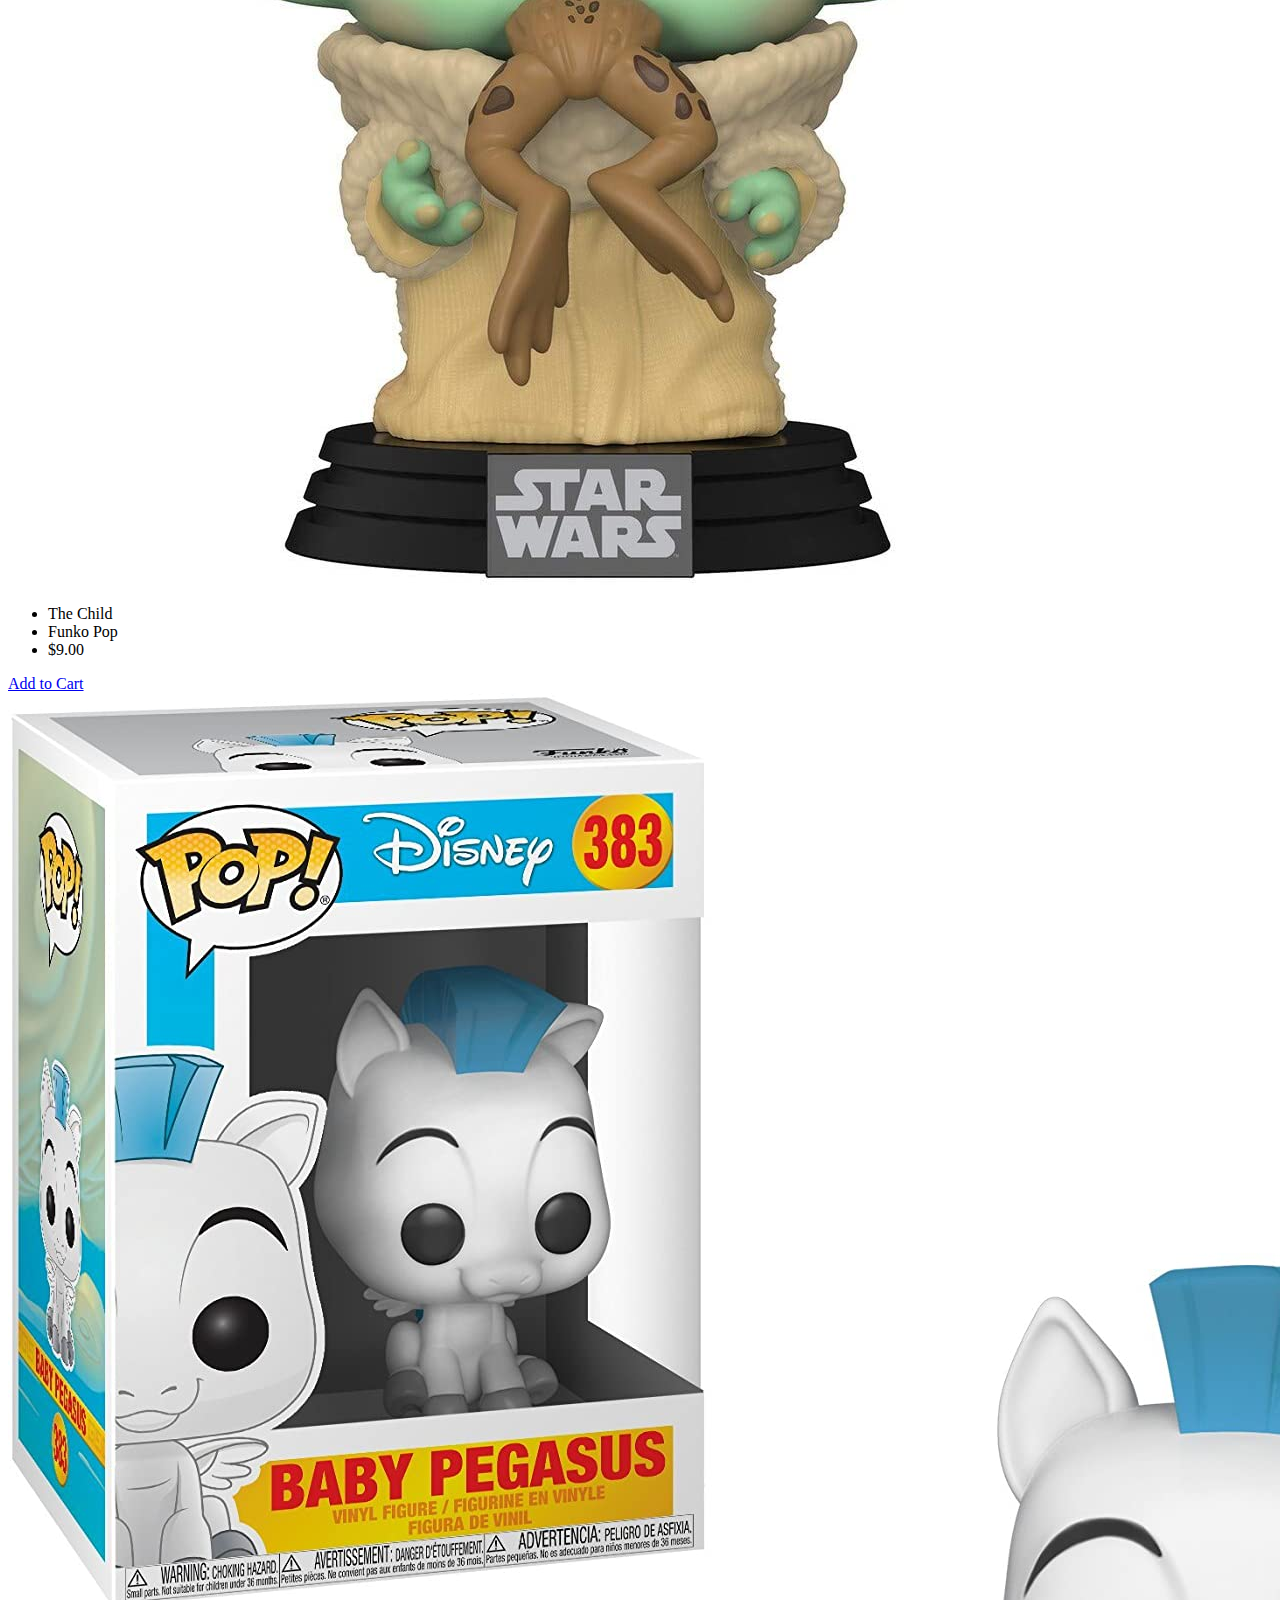
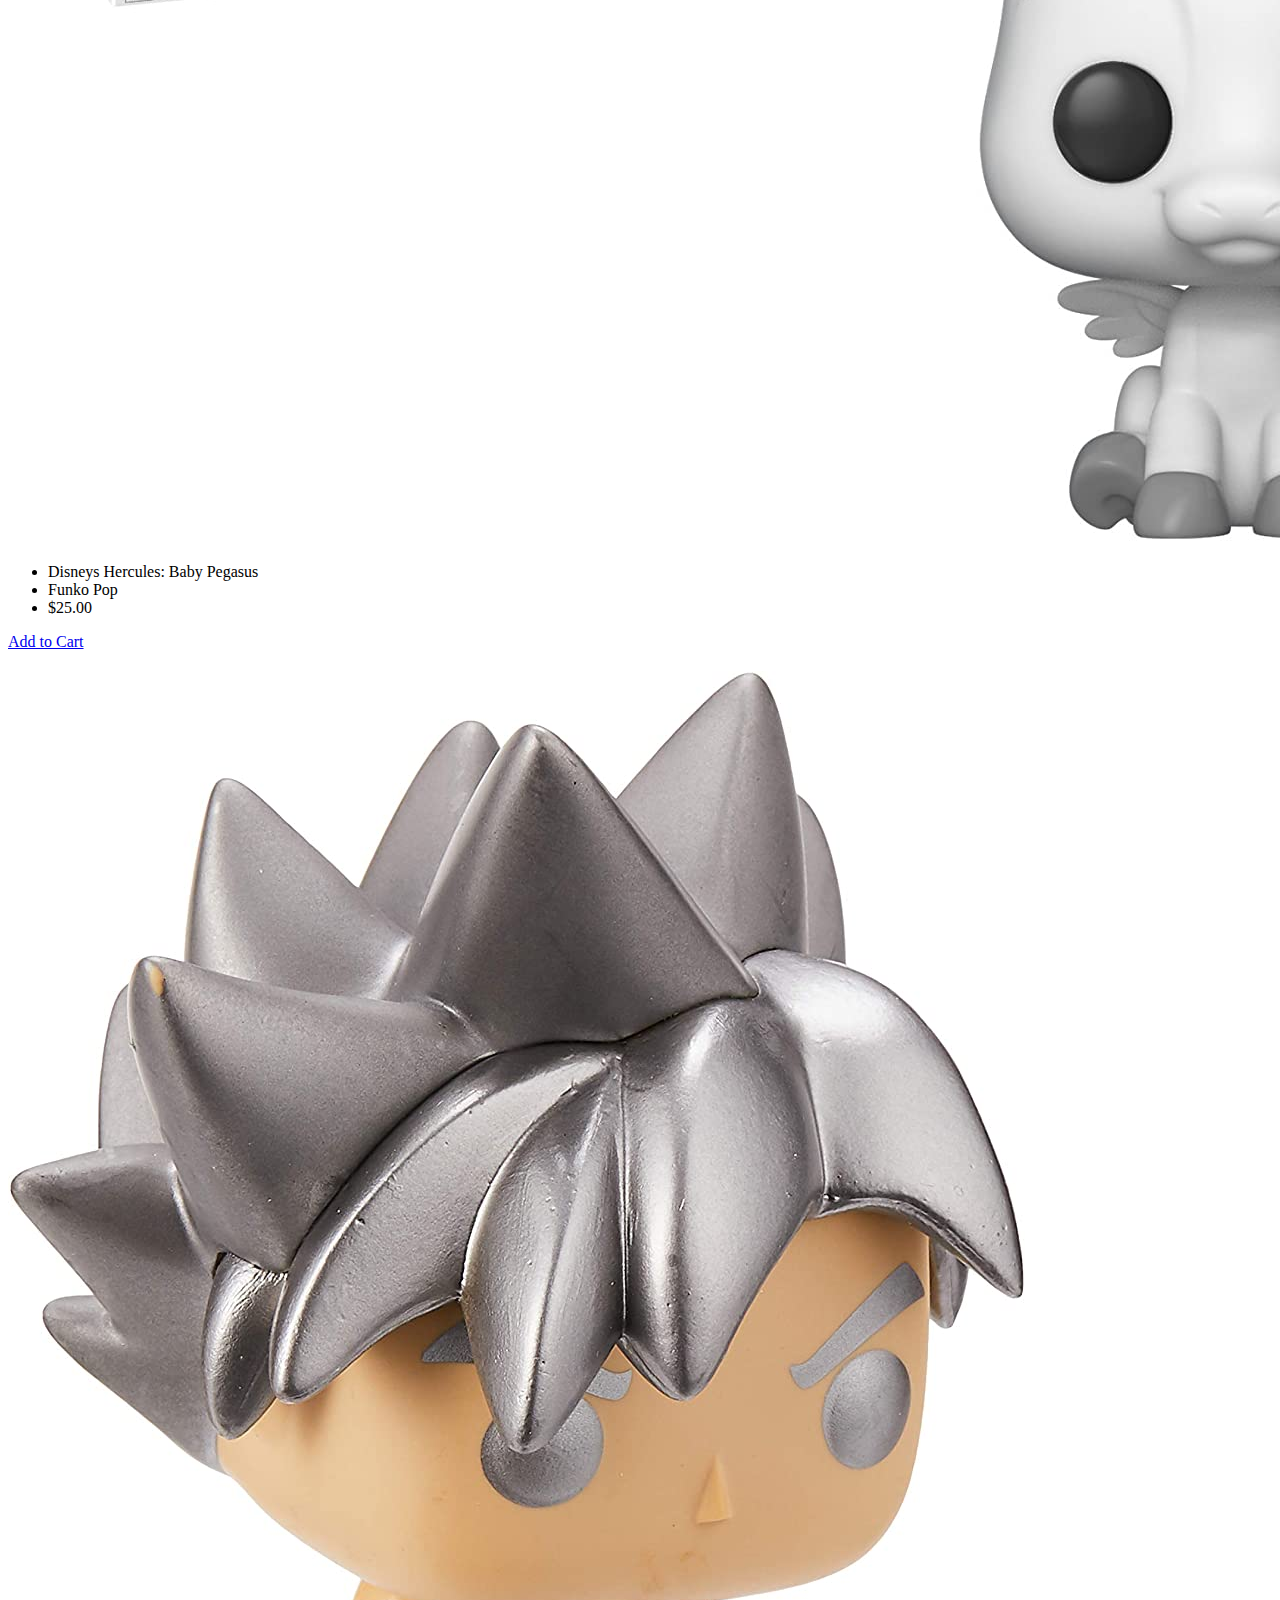
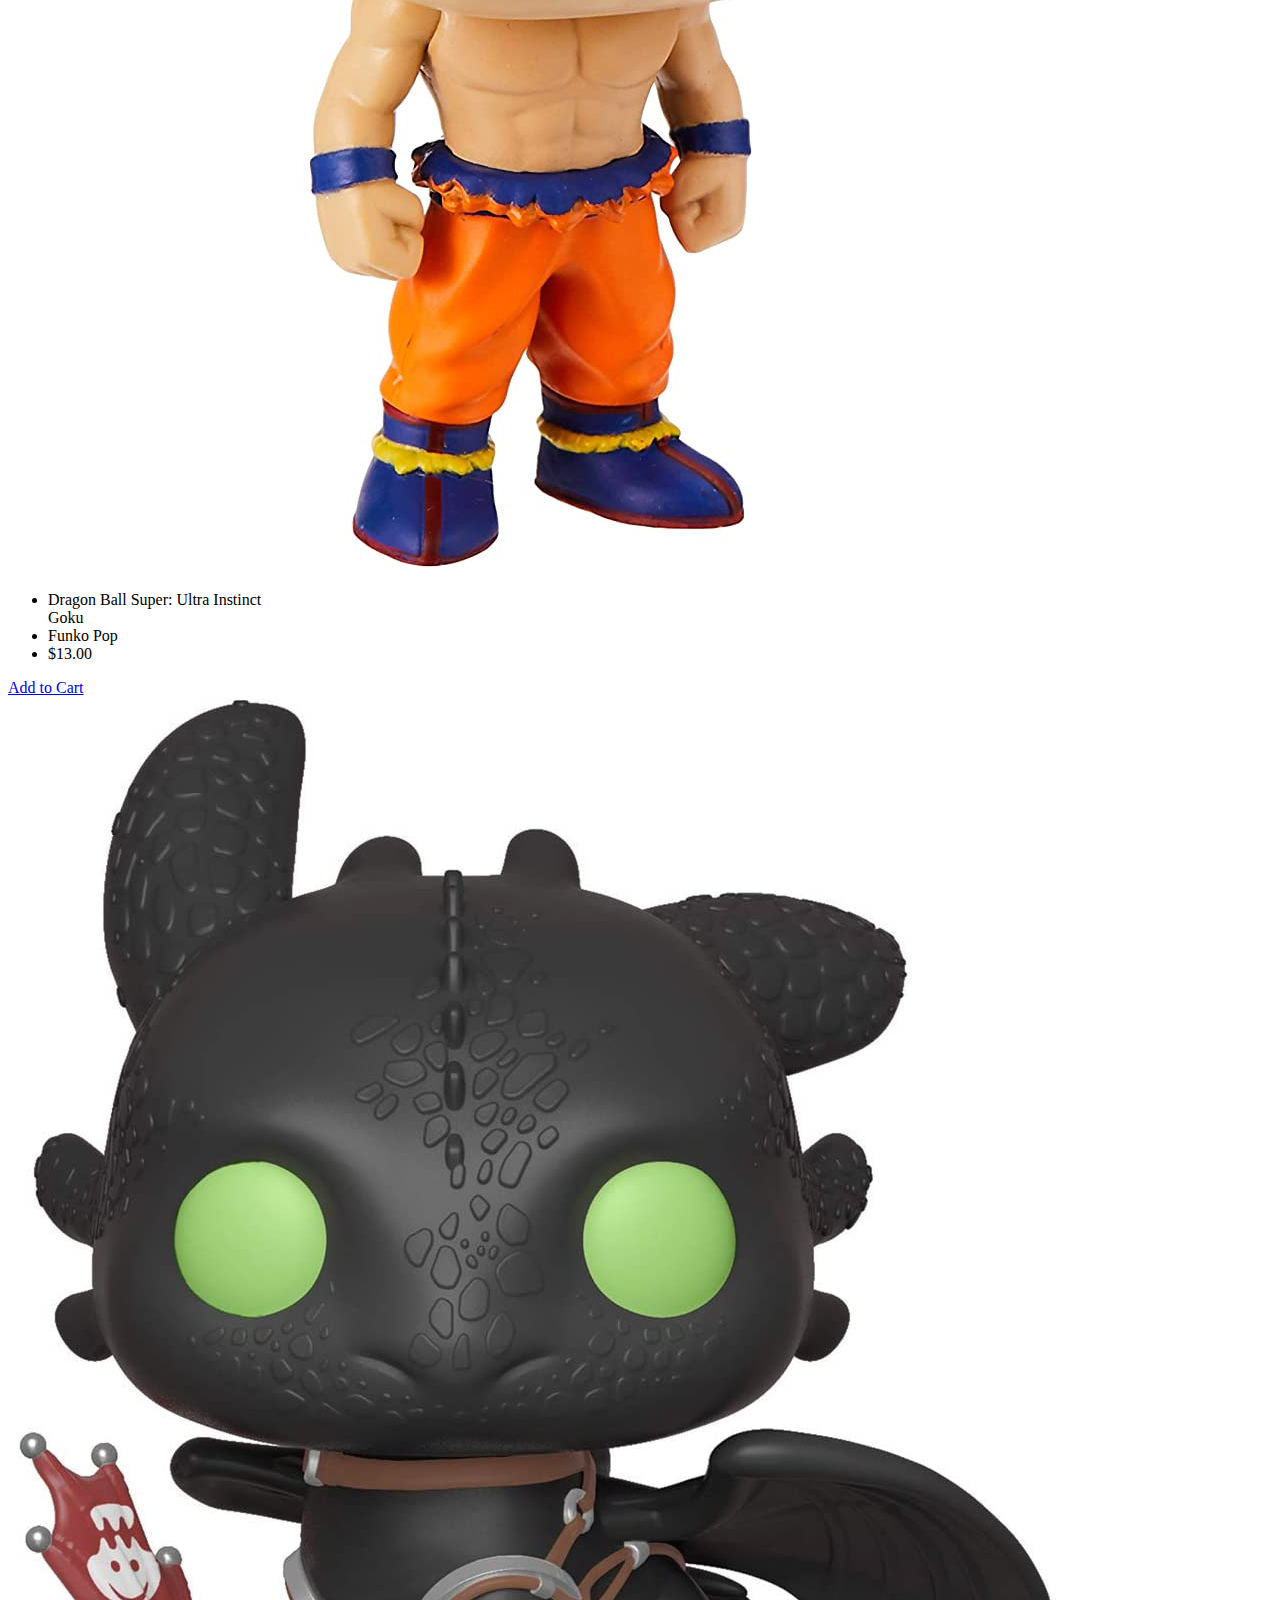
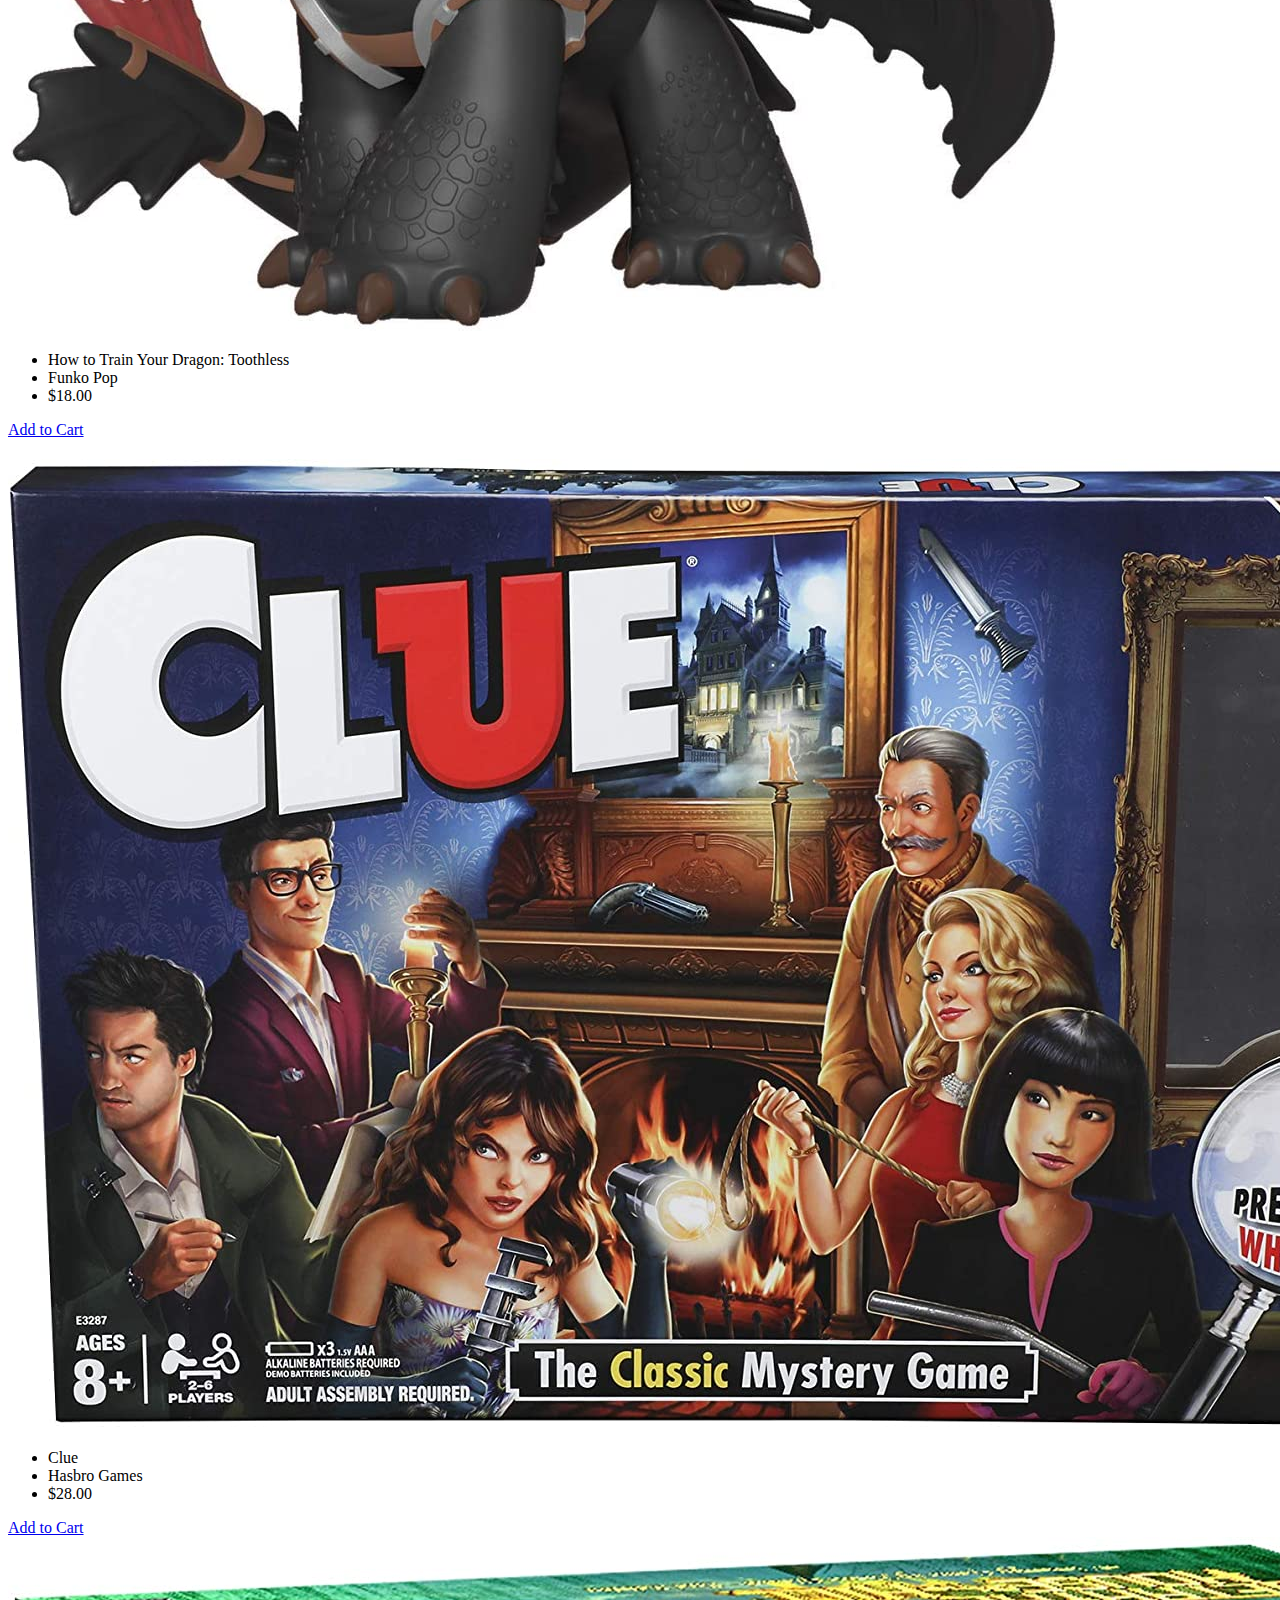
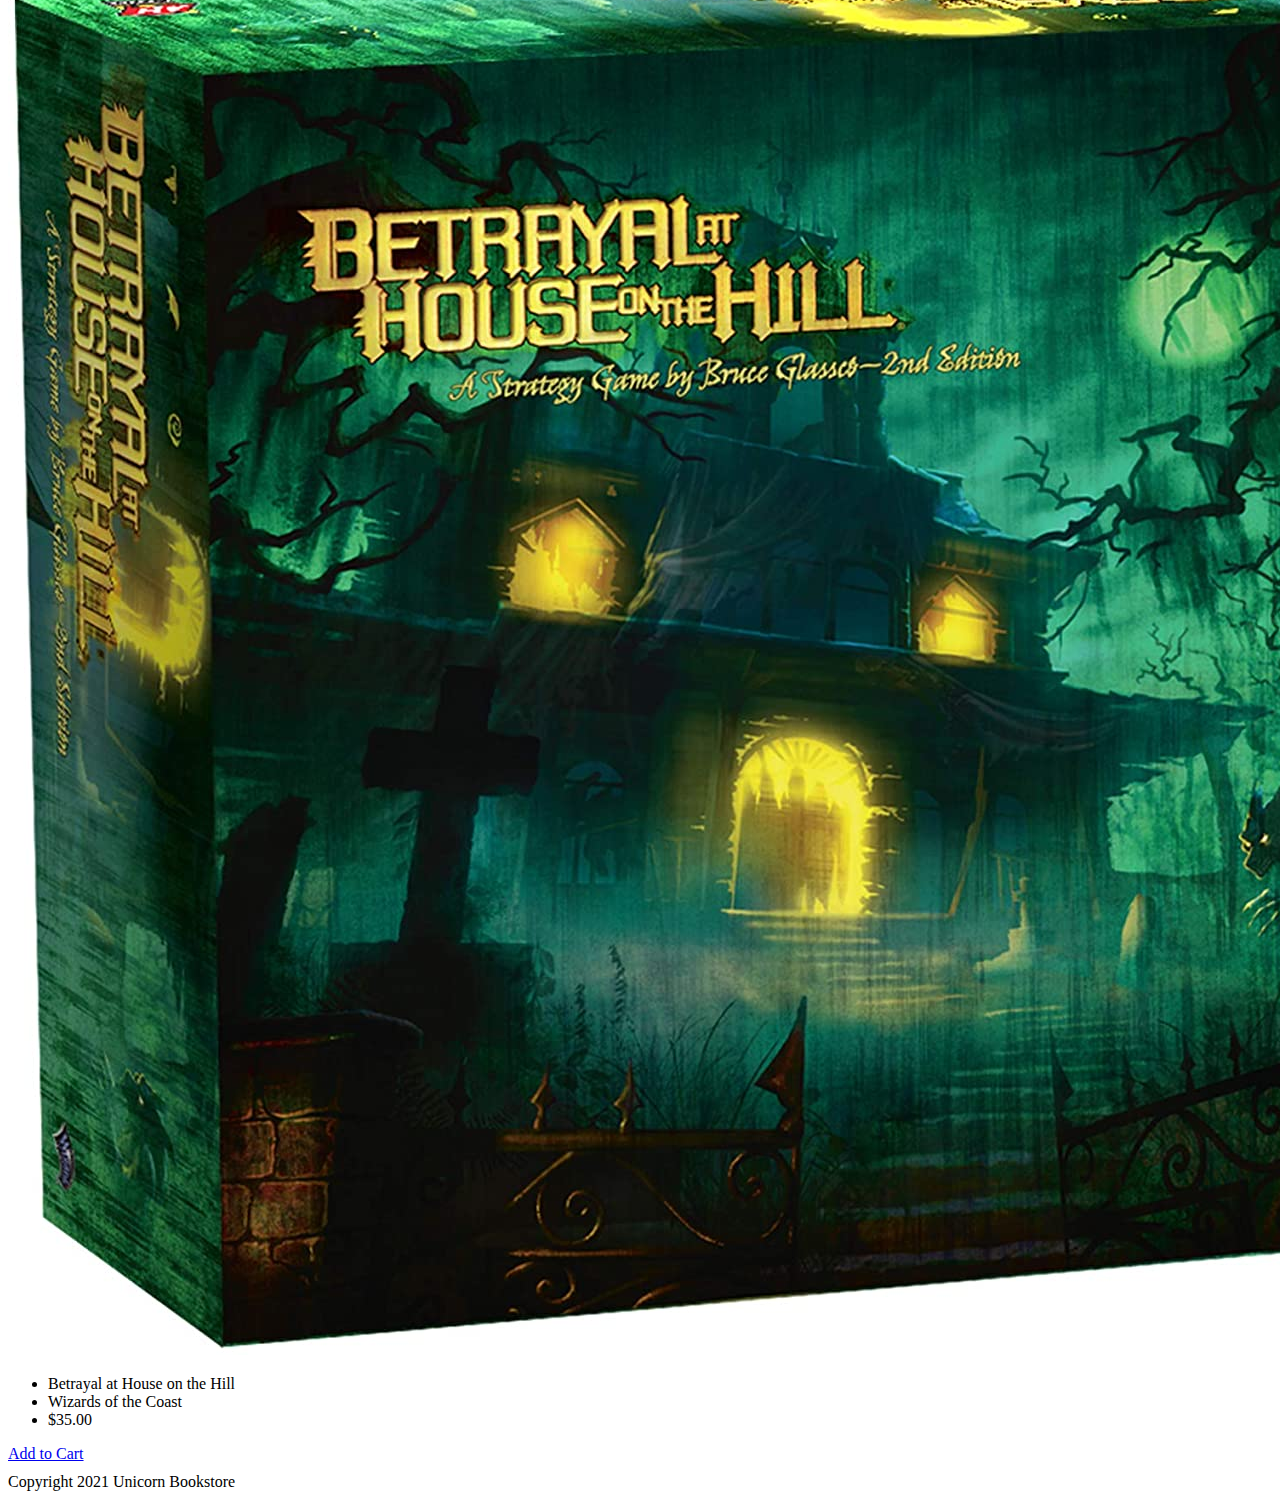
<file: TabletopandCollectors.html>
<!doctype html>
<html lang="en">
  <head>
    <!-- Required meta tags -->
    <meta charset="utf-8">
    <meta name="viewport" content="width=device-width, initial-scale=1, shrink-to-fit=no">

    <!-- Bootstrap CSS -->
    <link rel="stylesheet" href="https://cdn.jsdelivr.net/npm/bootstrap@4.6.0/dist/css/bootstrap.min.css" integrity="sha384-B0vP5xmATw1+K9KRQjQERJvTumQW0nPEzvF6L/Z6nronJ3oUOFUFpCjEUQouq2+l" crossorigin="anonymous">
    <title>Tabletop and Collectors Items</title>
    <link rel="stylesheet" href="https://cdn.jsdelivr.net/npm/bootstrap@4.6.0/dist/css/bootstrap.min.css" integrity="sha384-B0vP5xmATw1+K9KRQjQERJvTumQW0nPEzvF6L/Z6nronJ3oUOFUFpCjEUQouq2+l" crossorigin="anonymous">
    <link rel="stylesheet" href="https://pro.fontawesome.com/releases/v5.10.0/css/all.css" integrity="sha384-AYmEC3Yw5cVb3ZcuHtOA93w35dYTsvhLPVnYs9eStHfGJvOvKxVfELGroGkvsg+p" crossorigin="anonymous"/>
    <link rel= "stylesheet" href="/CSS/stylesheet.css">
  </head>
  <body>
    <nav class="navbar navbar-expand-lg navbar-dark bg-dark">
        <a class="navbar-brand" href="#"> Unicorn Bookstore <i class="far fa-unicorn"></i></a>
        <button class="navbar-toggler" type="button" data-toggle="collapse" data-target="#navbarNavAltMarkup" aria-controls="navbarNavAltMarkup" aria-expanded="false" aria-label="Toggle navigation">
          <span class="navbar-toggler-icon"></span>
        </button>
        <div class="collapse navbar-collapse" id="navbarNavAltMarkup">
          <div class="navbar-nav">
            <a class="nav-link" href="index.html">Home  </a>
            <a class="nav-link" href="about.html">About  </a>
            <a class="nav-link" href="books.html">Books  </a>
            <a class="nav-link active" href="#">Tabletop and Collectors Items <span class="sr-only">(current)</span></a>
            <a class="nav-link" href="cart.html">Cart</a>
            <a class="nav-link" href="checkout.html">Checkout</a>
          </div>
        </div>
      </nav>

      <div class="jumbotron text-center d-flex align-items-center justify-content-center">
        <div>
            <h1 class="display-4 text-white bg-dark p-3 mb-3 d-inline-block">Board Games and Collectors Items</h1>
        </div>
    </div>

      <div class="container">
        <div class="row d-flex">
          <div class="col-lg-4">
            <div class="card" style="width: 18rem;">
                <img src="/Images/TheChild.jpg" class="card-img-top d-inline-block" alt="The Child">
                <div class="card" style="width: 18rem;">
                    <ul class="list-group list-group-flush">
                      <li class="list-group-item d-flex text-center justify-content-center">The Child</li>
                      <li class="list-group-item d-flex text-center justify-content-center">Funko Pop</li>
                      <li class="list-group-item d-flex text-center justify-content-center">$9.00</li>
                    </ul>
                    <a href="#" class="btn btn-primary">Add to Cart</a>
                  </div>
              </div>
          </div>
          <div class="col-lg-4">
            <div class="card" style="width: 18rem;">
                <img src="/Images/Pegasus.jpg" class="card-img-top d-inline-block" alt="Baby Pegasus">
                <div class="card" style="width: 18rem;">
                    <ul class="list-group list-group-flush">
                      <li class="list-group-item d-flex text-center justify-content-center">Disneys Hercules: Baby Pegasus</li>
                      <li class="list-group-item d-flex text-center justify-content-center">Funko Pop</li>
                      <li class="list-group-item d-flex text-center justify-content-center">$25.00</li>
                    </ul>
                    <a href="#" class="btn btn-primary">Add to Cart</a>
                  </div>
              </div>
          </div>
        </div>
        <div class="row">
            <div class="col-lg-4">
                <div class="card" style="width: 18rem;">
                    <img src="/Images/Goku.jpg" class="card-img-top d-inline-block" alt="Goku">
                    <div class="card" style="width: 18rem;">
                        <ul class="list-group list-group-flush">
                          <li class="list-group-item d-flex text-center justify-content-center">Dragon Ball Super: Ultra Instinct Goku</li>
                          <li class="list-group-item d-flex text-center justify-content-center">Funko Pop</li>
                          <li class="list-group-item d-flex text-center justify-content-center">$13.00</li>
                        </ul>
                        <a href="#" class="btn btn-primary">Add to Cart</a>
                      </div>
                  </div>
            </div>
            <div class="col-lg-4">
                <div class="card" style="width: 18rem;">
                    <img src="/Images/Toothless.jpg" class="card-img-top d-inline-block" alt="Toothless">
                    <div class="card" style="width: 18rem;">
                        <ul class="list-group list-group-flush">
                          <li class="list-group-item d-flex text-center justify-content-center">How to Train Your Dragon: Toothless</li>
                          <li class="list-group-item d-flex text-center justify-content-center">Funko Pop</li>
                          <li class="list-group-item d-flex text-center justify-content-center">$18.00</li>
                        </ul>
                        <a href="#" class="btn btn-primary">Add to Cart</a>
                      </div>
                  </div>
            </div>
          </div>
          <div class="row">
            <div class="col-lg-4">
                <div class="card" style="width: 18rem;">
                    <img src="/Images/Clue.jpg" class="card-img-top d-inline-block" alt="Clue">
                    <div class="card" style="width: 18rem;">
                        <ul class="list-group list-group-flush">
                          <li class="list-group-item d-flex text-center justify-content-center">Clue</li>
                          <li class="list-group-item d-flex text-center justify-content-center">Hasbro Games</li>
                          <li class="list-group-item d-flex text-center justify-content-center">$28.00</li>
                        </ul>
                        <a href="#" class="btn btn-primary">Add to Cart</a>
                      </div>
                  </div>
            </div>
            <div class="col-lg-4">
                <div class="card" style="width: 18rem;">
                    <img src="/Images/House.jpg" class="card-img-top d-inline-block" alt="Betrayal at House on the Hill">
                    <div class="card" style="width: 18rem;">
                        <ul class="list-group list-group-flush">
                          <li class="list-group-item d-flex text-center justify-content-center">Betrayal at House on the Hill</li>
                          <li class="list-group-item d-flex text-center justify-content-center">Wizards of the Coast</li>
                          <li class="list-group-item d-flex text-center justify-content-center">$35.00</li>
                        </ul>
                        <a href="#" class="btn btn-primary">Add to Cart</a>
                      </div>
                  </div>
            </div>
          </div>

        </div>

        <div class="bg-dark text-muted text-center py-5 mt-5">
            Copyright 2021 Unicorn Bookstore <i class="far fa-unicorn"></i>
          </div>
    
    <!-- Optional JavaScript; choose one of the two! -->

    <!-- Option 1: jQuery and Bootstrap Bundle (includes Popper) -->
    <script src="https://code.jquery.com/jquery-3.5.1.slim.min.js" integrity="sha384-DfXdz2htPH0lsSSs5nCTpuj/zy4C+OGpamoFVy38MVBnE+IbbVYUew+OrCXaRkfj" crossorigin="anonymous"></script>
    <script src="https://cdn.jsdelivr.net/npm/bootstrap@4.6.0/dist/js/bootstrap.bundle.min.js" integrity="sha384-Piv4xVNRyMGpqkS2by6br4gNJ7DXjqk09RmUpJ8jgGtD7zP9yug3goQfGII0yAns" crossorigin="anonymous"></script>

    <!-- Option 2: Separate Popper and Bootstrap JS -->
    <!--
    <script src="https://code.jquery.com/jquery-3.5.1.slim.min.js" integrity="sha384-DfXdz2htPH0lsSSs5nCTpuj/zy4C+OGpamoFVy38MVBnE+IbbVYUew+OrCXaRkfj" crossorigin="anonymous"></script>
    <script src="https://cdn.jsdelivr.net/npm/popper.js@1.16.1/dist/umd/popper.min.js" integrity="sha384-9/reFTGAW83EW2RDu2S0VKaIzap3H66lZH81PoYlFhbGU+6BZp6G7niu735Sk7lN" crossorigin="anonymous"></script>
    <script src="https://cdn.jsdelivr.net/npm/bootstrap@4.6.0/dist/js/bootstrap.min.js" integrity="sha384-+YQ4JLhjyBLPDQt//I+STsc9iw4uQqACwlvpslubQzn4u2UU2UFM80nGisd026JF" crossorigin="anonymous"></script>
    -->
  </body>
</html>
</file>
<file: CSS/stylesheet.css>
.jumbotron{
    background-image: url(/Images/Books.jpg);
    background-size: cover;
    width:100%;
    height: 1200px;
}
.container{
    padding-top: 20px;
}
.row{
    padding-top: 10px;
    padding-bottom: 10px;
}
</file>
<file: CSS/about.css>
.jumbotron{
    background-image: url(/Images/Books.jpg);
    background-size: cover;
    width:100%;
    height: 800px;
 }
 .row{
     padding-bottom: 40px;
 }
 .h1{
    padding-top: 10px;
    padding-bottom: 30px;
}
.h3{
    padding-top: 15px;
    padding-bottom: 15px;
}
.col{
    padding-top: 20px;
    padding-bottom: 20px;
}
</file>
